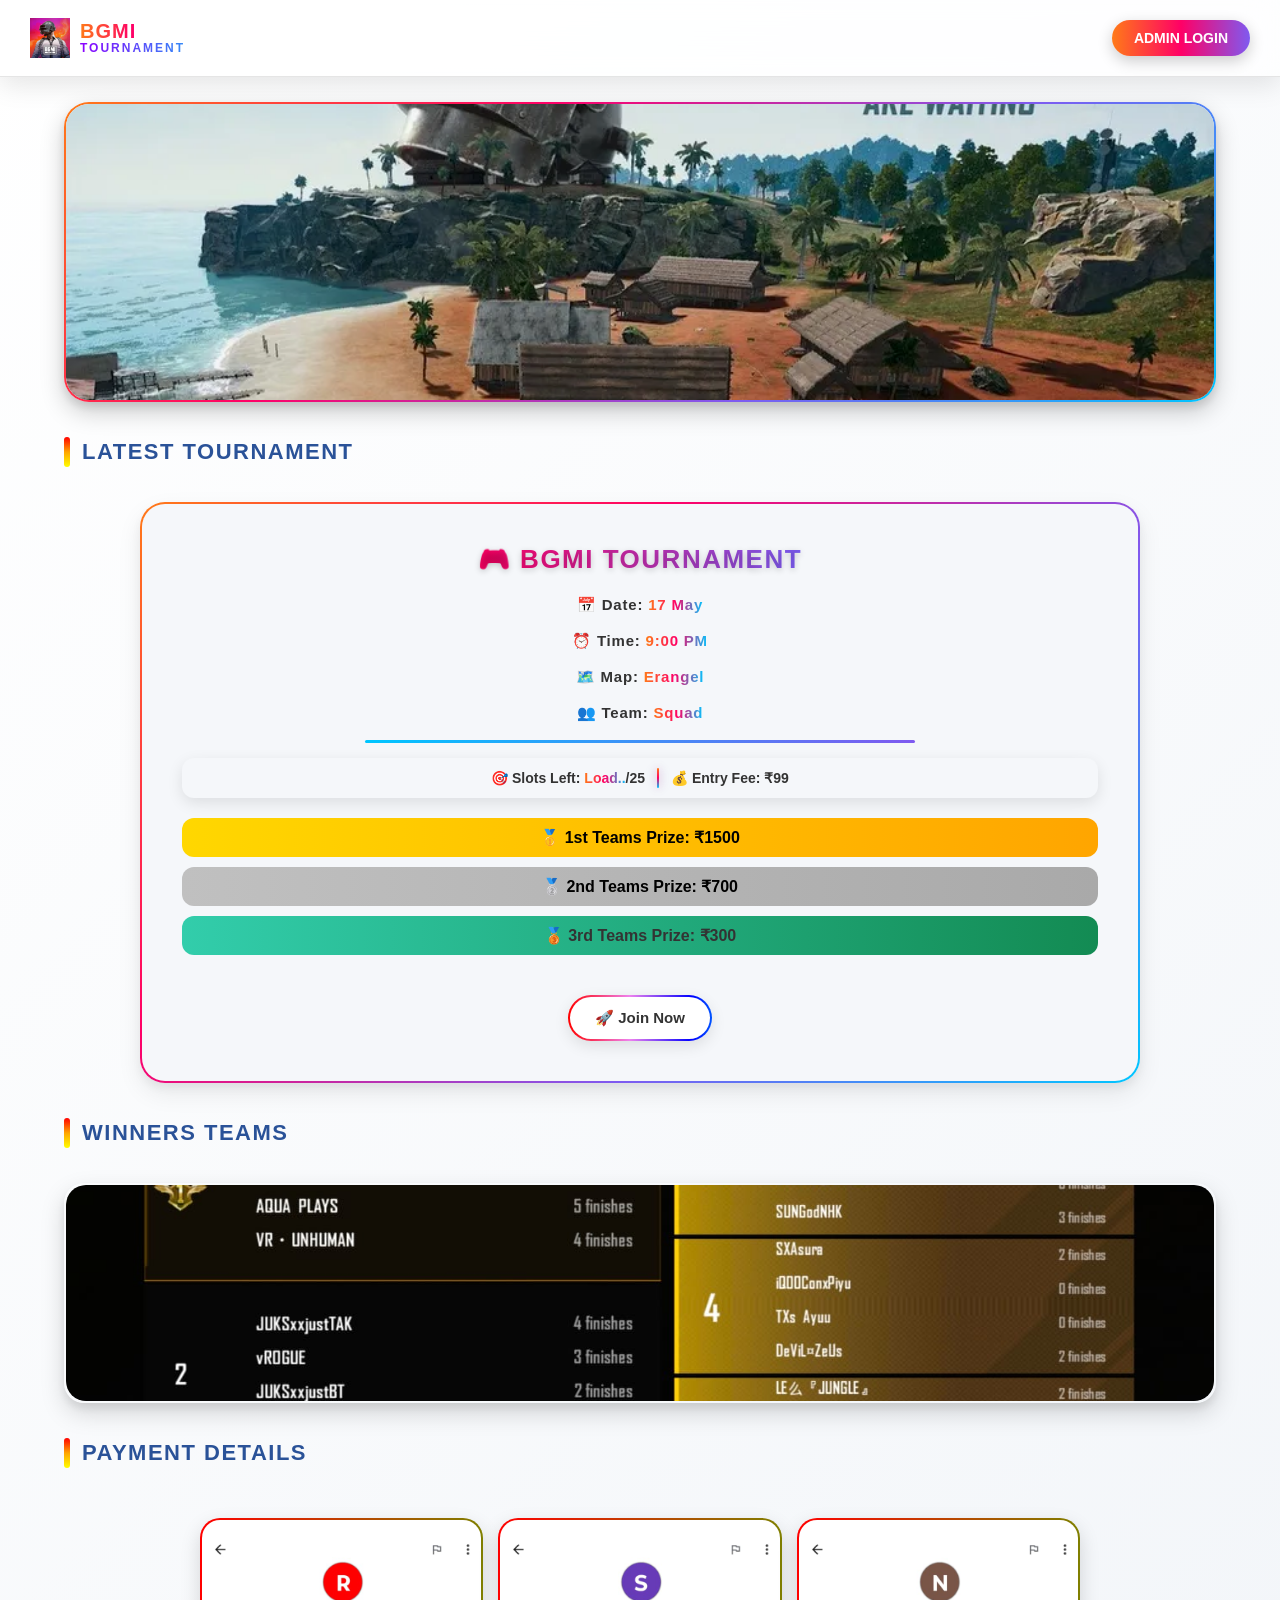
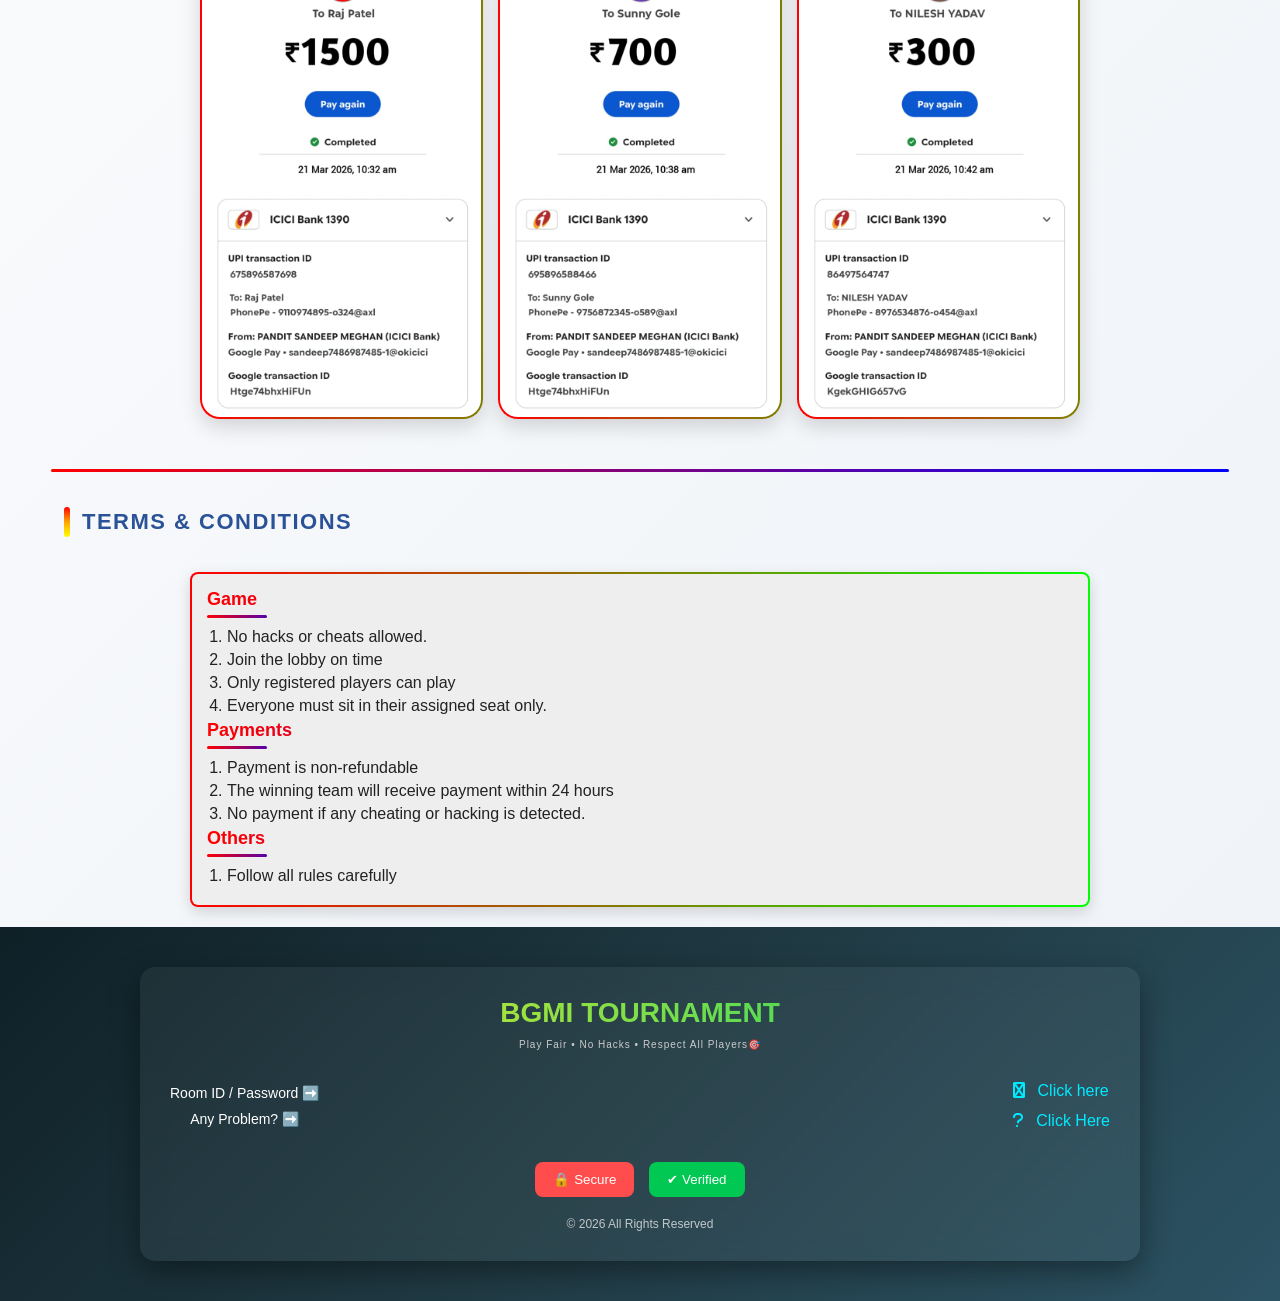
<file: index.html>
<!DOCTYPE html>
<html lang="en">
<head>
<meta charset="UTF-8">
<meta name="viewport" content="width=device-width, initial-scale=1.0">
<title>bgmibattle.online</title>
<link rel="stylesheet" href="style.css">
</head>

<body>
  <!-- session -->
<!-- form button -->
<script>
function joinTournament() {
    sessionStorage.setItem("form_access", "yes");
    window.location.href = "form.html";
}
</script>
<script>
function allowLoginAccess() {
    sessionStorage.setItem("login_access", "yes");
    sessionStorage.setItem("query_access", "yes");
}
</script>

<!-- query button -->
<script>
function submitForm() {
    sessionStorage.setItem("query_access", "yes");
    window.location.href = "query.html";
}
</script>


<div class="header">

<!-- logo -->

<div class="logo">
    <img src="images/bgmi.png" alt="logo">
    
    <div class="logo-text">
        <span class="main">BGMI</span>
        <span class="sub">TOURNAMENT</span>
    </div>
</div>

<!-- login/register -->

<div class="login">ADMIN LOGIN</div> </div>

<!-- SLIDER -->
<div class="slider">
<div class="slide active"><img src="images/bgmi-10.jpg"></div>
<div class="slide"><img src="images/bgmi-11.jpg"></div>
<div class="slide"><img src="images/bgmi-12.jpg"></div>
</div>

<div class="section-title">
<div class="bar"></div>
<h3>Latest Tournament</h3>
</div>

<!-- tournament card section -->

<div class="tournament">

<h2>🎮 BGMI TOURNAMENT</h2>

<p>📅 Date: <span>17 May</span></p>
<p>⏰ Time: <span>9:00 PM</span></p>
<p>🗺️ Map: <span>Erangel</span></p>
<p>👥 Team: <span>Squad</span></p>

<div class="divider-1"></div> <!-- 🔥 Line -->

<div class="slot-entry">
    <span class="slots">🎯 Slots Left: <b id="slots">Load..</b>/25</span>

    <div class="line-1"></div>

    <span class="entry">💰 Entry Fee: ₹99</span>
</div>

<div class="prizes">
<div class="prize first">🥇 1st Teams Prize: ₹1500</div>
<div class="prize second">🥈 2nd Teams Prize: ₹700</div>
<div class="prize third">🥉 3rd Teams Prize: ₹300</div>
</div>

<a href="form.html" target="_blank">
  <button onclick="joinTournament()" class="btn">🚀 Join Now</button>
</a>

</div>

<!-- WINNERS INFO -->

<div class="section-title">
<div class="bar"></div>
<h3>WINNERS Teams</h3>
</div>

<!-- IMAGE BOXS -->

<div class="custom-box" >
    <img src="images/pla.jpeg" alt="image">
</div>

<!-- payment proof line -->

<div class="section-title">
<div class="bar"></div>
<h3>payment details</h3>
</div>

<!-- PAYMENT PROOF  -->
 
<div class="image-container">

  <div class="image-box">
    <img src="images/payment-1.jpg" alt="">
  </div>

  <div class="image-box">
    <img src="images/payment-2.jpg" alt="">
  </div>

  <div class="image-box">
    <img src="images/payment-3.jpg" alt="">
  </div>

</div>

<!-- line  -->

<div class="rgb-line"></div>

<div class="section-title">
<div class="bar"></div>
<h3>terms & conditions</h3>
</div>


<!-- rules nad regulations -->


<div class="rules-container">

  <div class="rule-box">
    <h3>Game</h3>
    <ol>
      <li>No hacks or cheats allowed.</li>
      <li>Join the lobby on time</li>
      <li>Only registered players can play</li>
      <li>Everyone must sit in their assigned seat only.</li>
    </ol>
  </div>

  <div class="rule-box">
    <h3>Payments</h3>
    <ol>
      <li>Payment is non-refundable</li>
      <li>The winning team will receive payment within 24 hours</li>
      <li>No payment if any cheating or hacking is detected.</li>
    </ol>
  </div>

  <div class="rule-box">
    <h3>Others</h3>
    <ol>
      <li>Follow all rules carefully</li>
    </ol>
  </div>

</div>

<!-------------- footer --------------->

<footer class="tournament-footer">
  <div class="footer-content">
    
    <h2>BGMI TOURNAMENT</h2>
    <p class="tagline">Play Fair • No Hacks • Respect All Players🎯</p>

    <div class="footer-links">
      
      <div class="left">
        <p>Room ID / Password <span class="arrow">➡️</span></p>
        <p>Any Problem? <span class="arrow">➡️</span></p>
      </div>

      <div class="right">
        <a href="customerlogin.html" onclick="allowLoginAccess()">
          <i class="fab fa-home"></i> Click here
        </a>
        <a href="query.html" onclick="allowLoginAccess()">
          <i class="fab fa-question"></i> Click Here</a>
      </div>

    </div>

    <div class="footer-btns">
      <button class="secure">🔒 Secure</button>
      <button class="verified">✔ Verified</button>
    </div>

    <p class="copyright">© 2026 All Rights Reserved</p>

  </div>
</footer>

<!-- Font Awesome Icons -->
<link rel="stylesheet" href="https://cdnjs.cloudflare.com/ajax/libs/font-awesome/6.5.0/css/all.min.css">


<!------------------- scripts section -------------------->
<script>
let slides=document.querySelectorAll('.slide');
let i=0;

setInterval(()=>{
slides.forEach(s=>s.classList.remove('active'));
slides[i].classList.add('active');
i=(i+1)%slides.length;
},7000);
</script>

<!-- SLOTS scripts -->
<script>
const API_URL = "https://script.google.com/macros/s/AKfycbxC2UG8cr75DVF67ZVCZ-zBxltN48iiiNeHYQAeqbmDYeJ5qAB5X2DaZ_WguWVTsApdqw/exec";

function loadSlots(){
    fetch(API_URL)
    .then(res => res.json())
    .then(data => {
        let slotElement = document.getElementById("slots");
        let joinBtn = document.querySelector(".btn");
        let joinLink = document.querySelector("a[href='form.html']");

        if(data.slotsLeft <= 0){
            slotElement.innerText = "Full";

            // 🔴 Disable Button
            joinBtn.innerText = "❌ Slots Full";
            joinBtn.disabled = true;
            joinBtn.style.opacity = "0.6";
            joinBtn.style.cursor = "not-allowed";

            // 🔴 Disable Link Click
            joinLink.removeAttribute("href");
            joinBtn.onclick = function(){
                alert("❌ Slots are full!");
            };

        } else {
            slotElement.innerText = data.slotsLeft;

            // ✅ Enable Button (if slots available)
            joinBtn.innerText = "🚀 Join Now";
            joinBtn.disabled = false;
            joinBtn.style.opacity = "1";
            joinBtn.style.cursor = "pointer";

            joinLink.setAttribute("href","form.html");
        }
    });
}

loadSlots();
setInterval(loadSlots, 10000);
</script>

<!-- not copy my code scripts -->



</body>
</html>
</file>
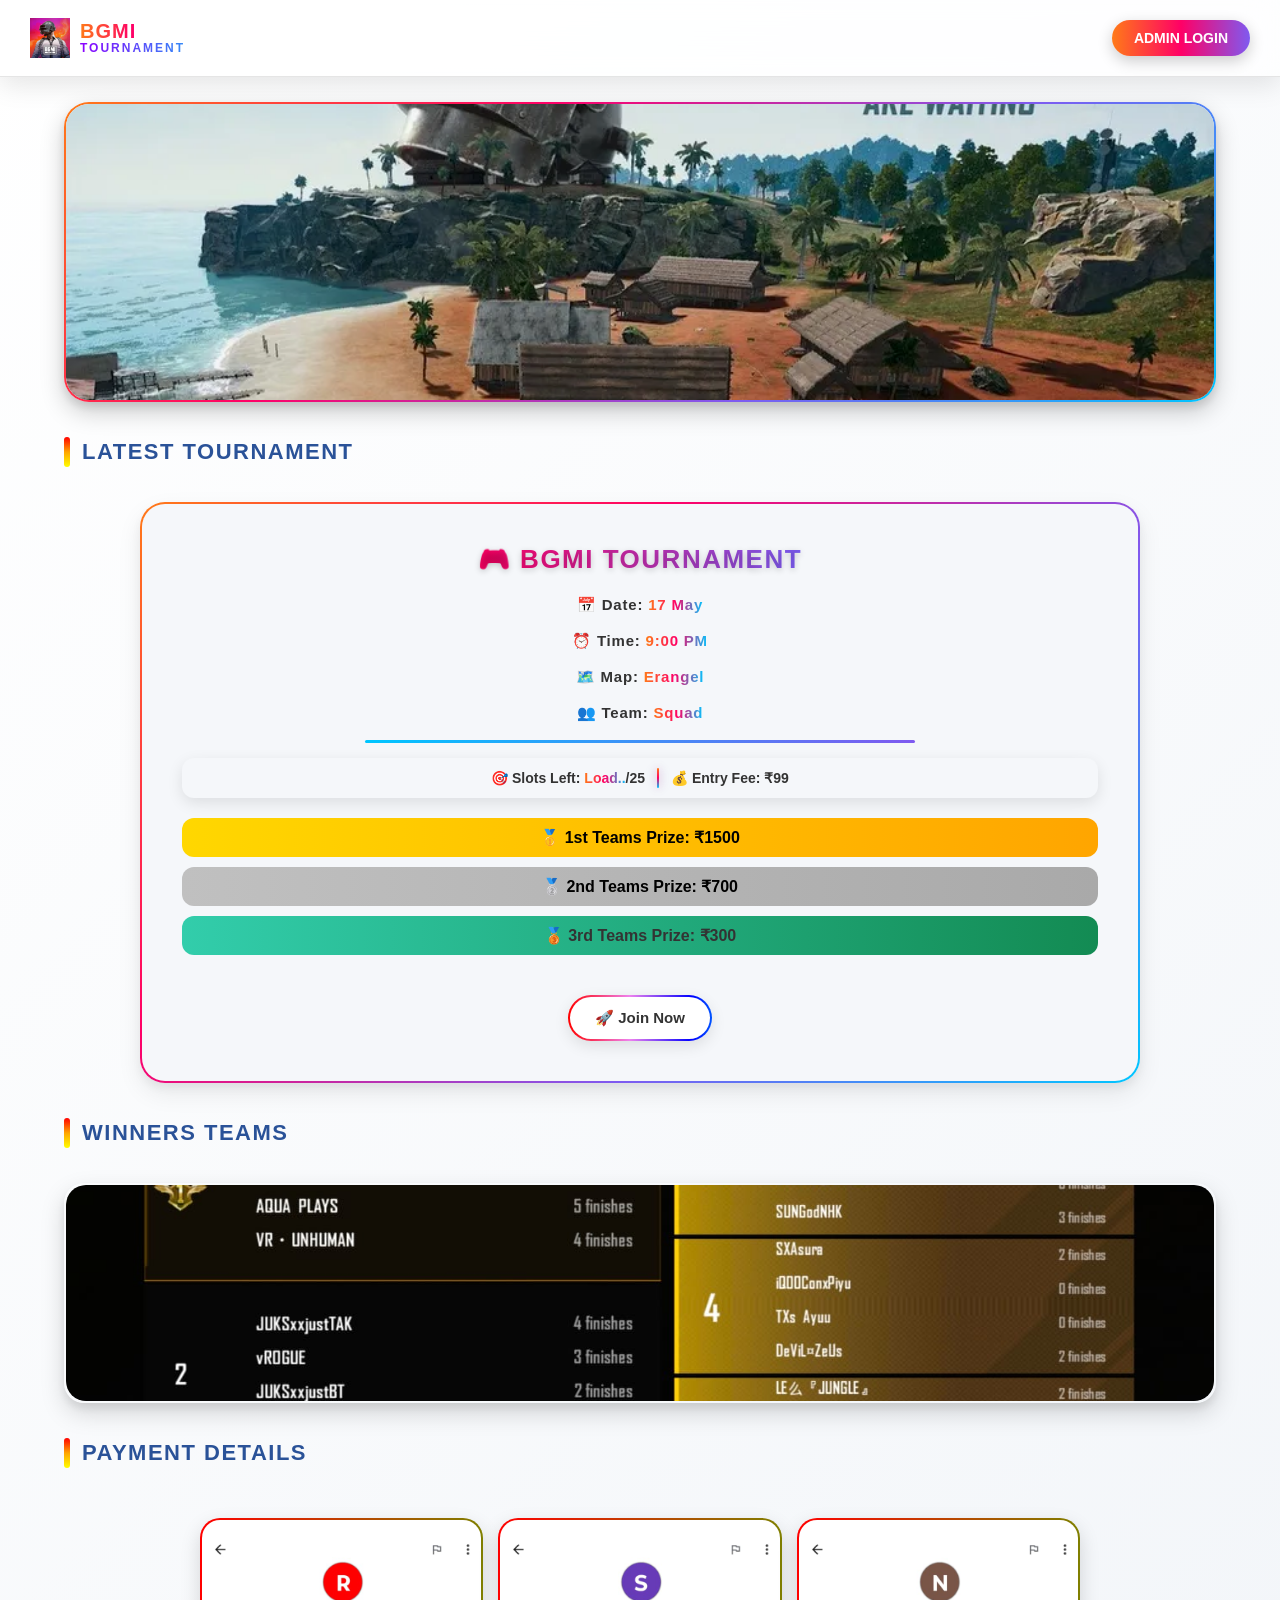
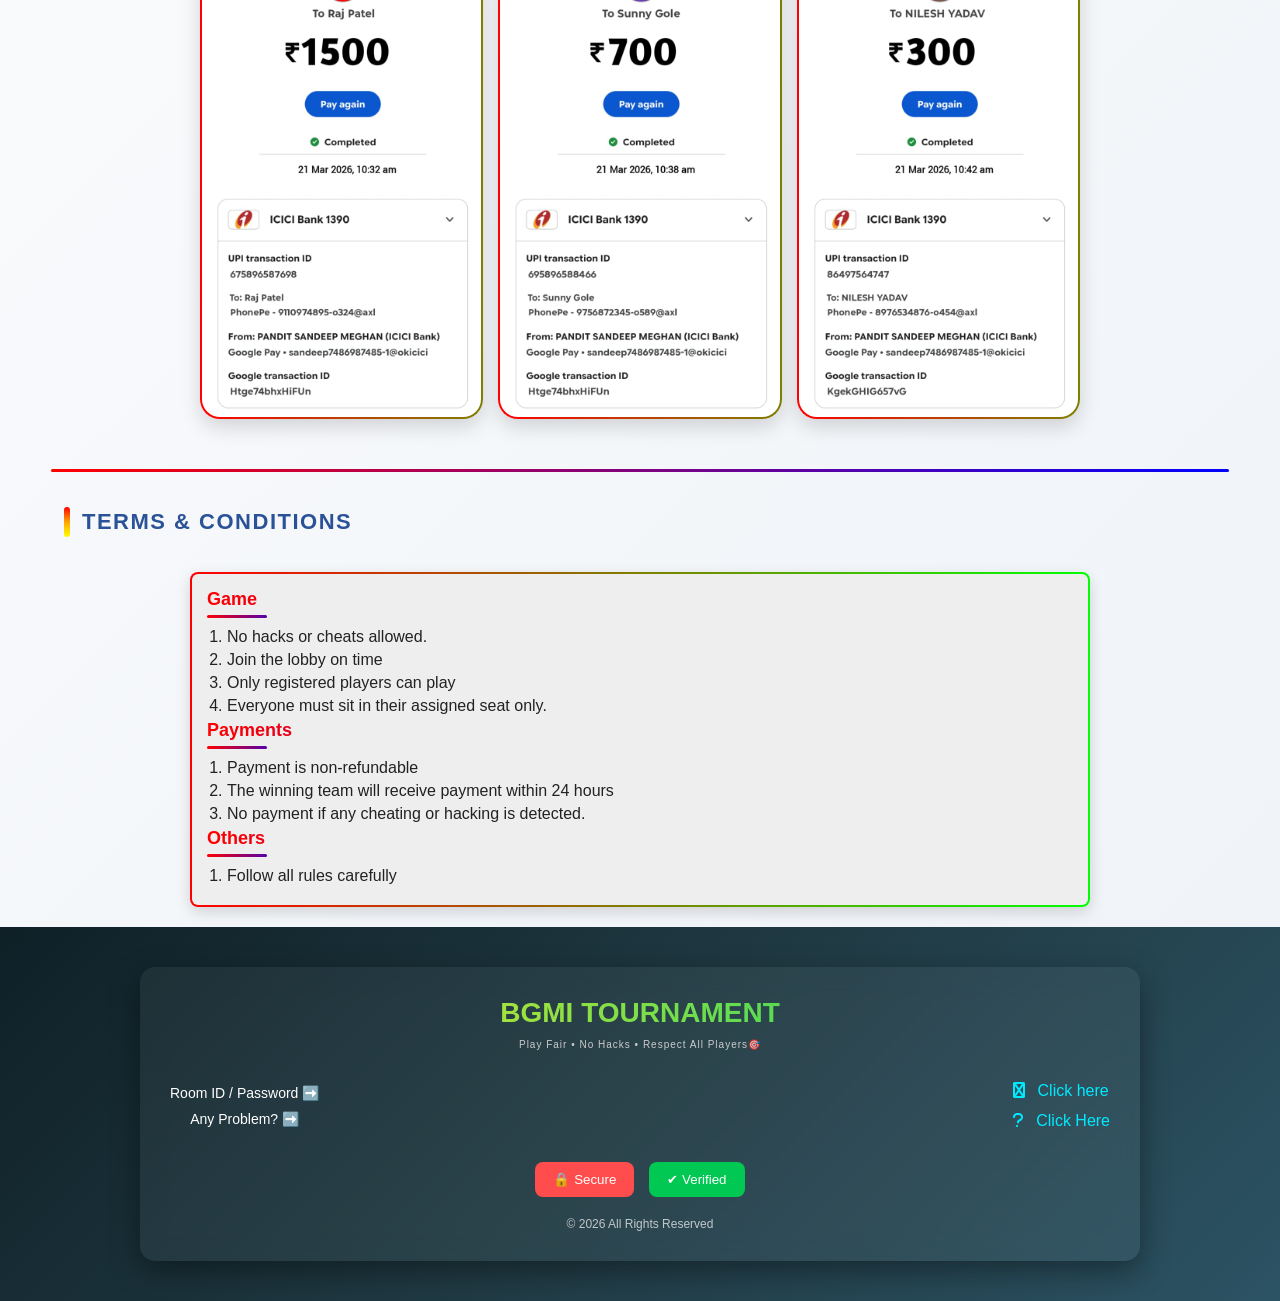
<file: customerlogin.html>
<!DOCTYPE html>
<html>
<head>
<meta name="viewport" content="width=device-width, initial-scale=1.0">

<title>Customer Login</title>

<style>
body {
  margin: 0;
  font-family: 'Segoe UI', sans-serif;
  background: linear-gradient(135deg, #0f2027, #203a43, #2c5364);
  display: flex;
  justify-content: center;
  align-items: center;
  height: 100vh;
  padding: 10px; /* mobile spacing */
  box-sizing: border-box;
}

/* Card */
.card {
  width: 100%;
  max-width: 350px; /* desktop limit */
  padding: 25px 20px;
  border-radius: 20px;
  background: rgba(255,255,255,0.08);
  backdrop-filter: blur(15px);
  box-shadow: 0 10px 40px rgba(0,0,0,0.5);
  text-align: center;
  color: white;
}

/* Heading */
.card h2 {
  margin-bottom: 20px;
  font-size: 22px;
}

/* Inputs FIXED */
input {
  width: 100%;
  padding: 12px;
  margin: 10px 0;
  border: none;
  border-radius: 10px;
  outline: none;
  font-size: 14px;
  box-sizing: border-box; /* IMPORTANT FIX */
}

/* Button */
button {
  width: 100%;
  padding: 12px;
  margin-top: 15px;
  border: none;
  border-radius: 10px;
  background: linear-gradient(45deg, #ff7e5f, #feb47b);
  color: #f7f4f4;
  font-size: 16px;
  cursor: pointer;
  transition: 0.3s;
}

/* Hover */
button:hover {
  transform: scale(1.05);
}

/* Error */
.error {
  color: #ff4d4d;
  margin-top: 10px;
  font-size: 14px;
}

/* 📱 Mobile Optimization */
@media (max-width: 480px) {
  .card {
    padding: 20px 15px;
    border-radius: 15px;
  }

  .card h2 {
    font-size: 20px;
  }

  input {
    font-size: 13px;
    padding: 10px;
  }

  button {
    font-size: 14px;
    padding: 10px;
  }
}

</style>
</head>

<body>

  <!-- session -->
  <script>
    if (sessionStorage.getItem("login_access") !== "yes") {
    window.location.href = "index.html";
    
    sessionStorage.removeItem("login_access");
  }
  </script>

  <script>
function login() {
    // Access allow
    sessionStorage.setItem("login_access", "yes");
    window.location.href = "roomid.html";
}

</script>


<div class="card">
  <h2>🔐 Customer Login</h2>

  <input type="text" id="name" placeholder="Enter Name">
  <input type="text" id="mobile" placeholder="Enter Mobile Number">

  <button id="loginBtn" onclick="login()">Login</button>


  <div id="error" class="error"></div>
</div>
<!-- fecthing room id & passsword script -->
 <script>
function login() {
  const btn = document.getElementById("loginBtn");

  // ✅ START: Processing show
  btn.innerHTML = "⏳ Processing...";
  btn.disabled = true;

  var name = document.getElementById("name").value.trim();
  var mobile = document.getElementById("mobile").value.trim();

  document.getElementById("error").innerText = "";

  // Mobile validation
  if (!/^[0-9]{10}$/.test(mobile)) {
    document.getElementById("error").innerText = "❌ Invalid Mobile Number!";
    
    btn.innerText = "Login";      // 🔁 reset
    btn.disabled = false;
    return;
  }

  // Name validation
  if (name.length < 2) {
    document.getElementById("error").innerText = "❌ Enter valid Name!";
    
    btn.innerText = "Login";      // 🔁 reset
    btn.disabled = false;
    return;
  }

  fetch("https://script.google.com/macros/s/AKfycbxC2UG8cr75DVF67ZVCZ-zBxltN48iiiNeHYQAeqbmDYeJ5qAB5X2DaZ_WguWVTsApdqw/exec", {
    method: "POST",
    body: JSON.stringify({
      action: "login",
      name: name,
      mobile: mobile
    })
  })
  .then(res => res.json())
  .then(data => {
    if (data.status === "success") {

      // 🔁 Redirect (yahan reset ki zarurat nahi)
      window.location.href = "roomid.html?" +
        "name=" + encodeURIComponent(data.name) +
        "&team=" + encodeURIComponent(data.team) +
        "&p1=" + encodeURIComponent(data.p1) +
        "&p2=" + encodeURIComponent(data.p2) +
        "&p3=" + encodeURIComponent(data.p3) +
        "&p4=" + encodeURIComponent(data.p4) +
        "&txn=" + encodeURIComponent(data.txn);

    } else {
      document.getElementById("error").innerText = "❌ Name or Mobile not match!";
      
      btn.innerText = "Login";   // 🔁 reset
      btn.disabled = false;
    }
  })
  .catch(err => {
    document.getElementById("error").innerText = "⚠️ First Join Tournament & Login!";
    
    btn.innerText = "Login";     // 🔁 reset
    btn.disabled = false;
  });
}
</script>

</body>
</html>
</file>
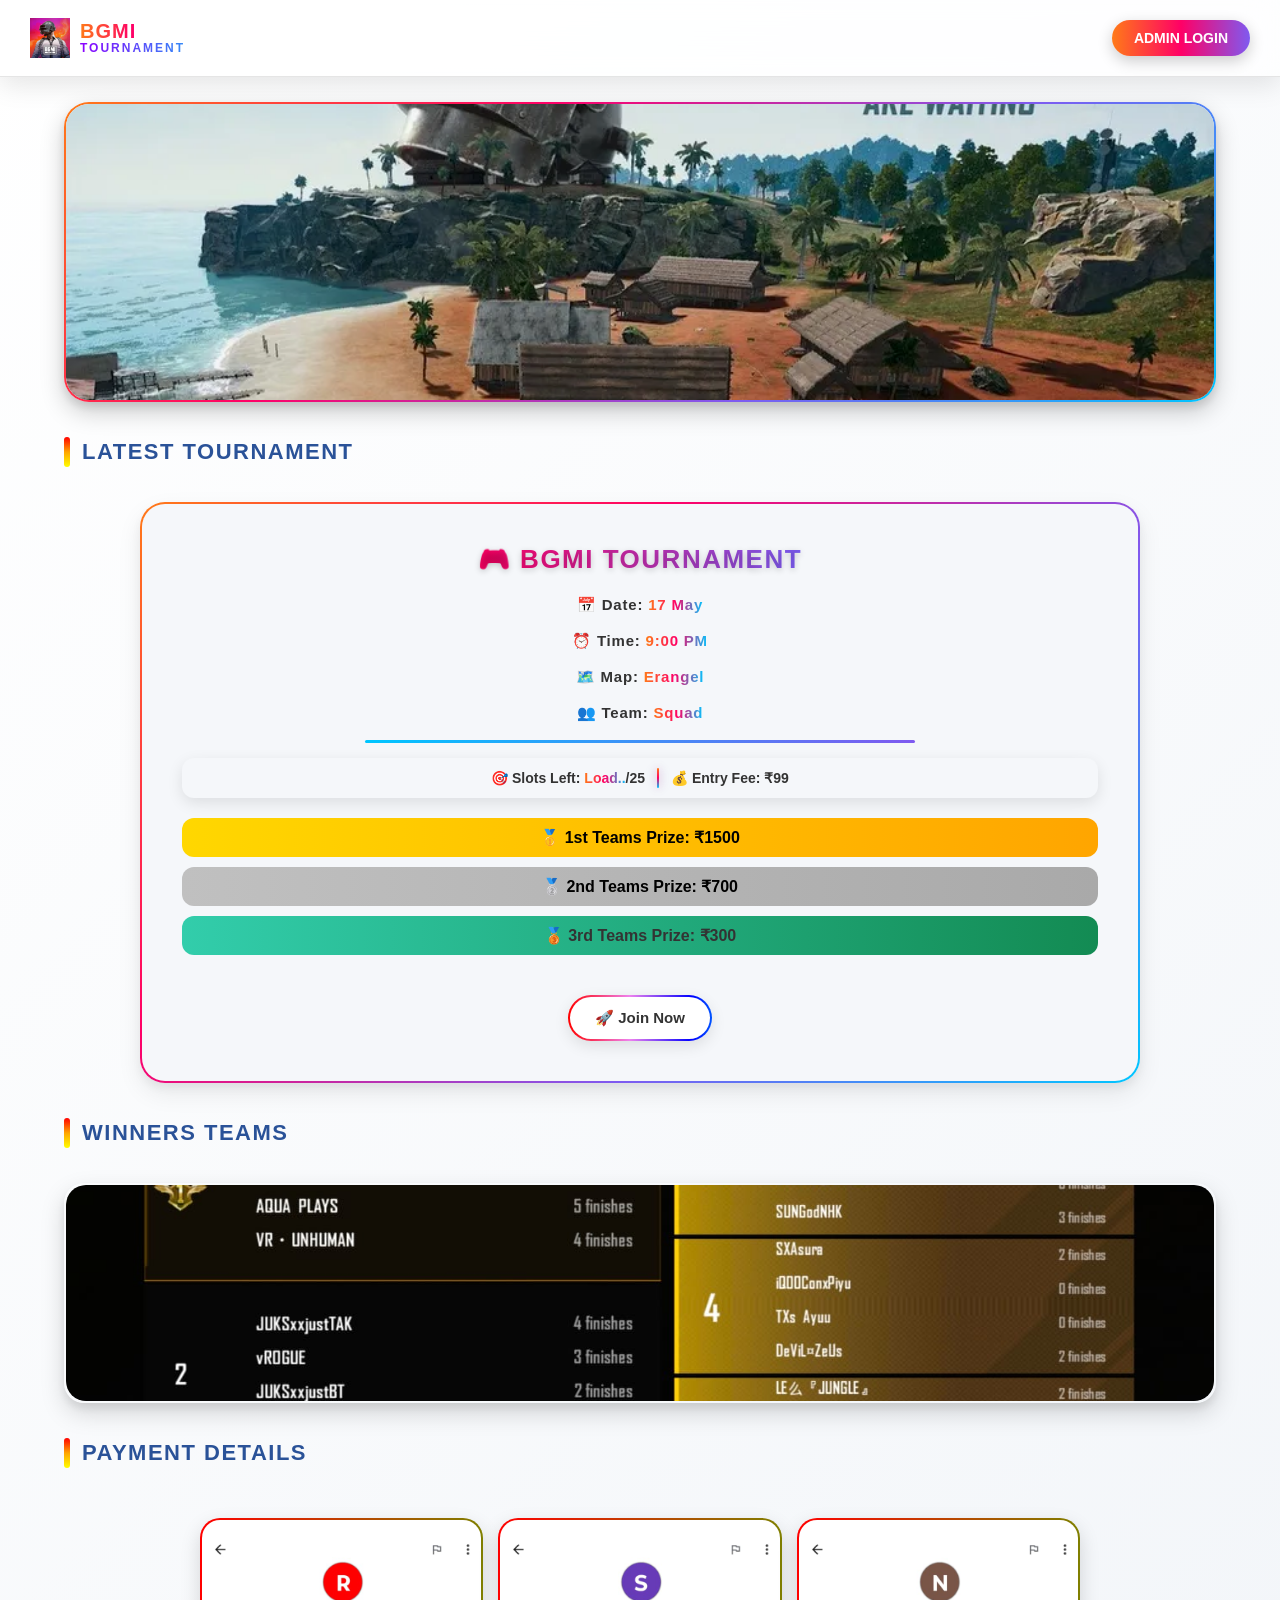
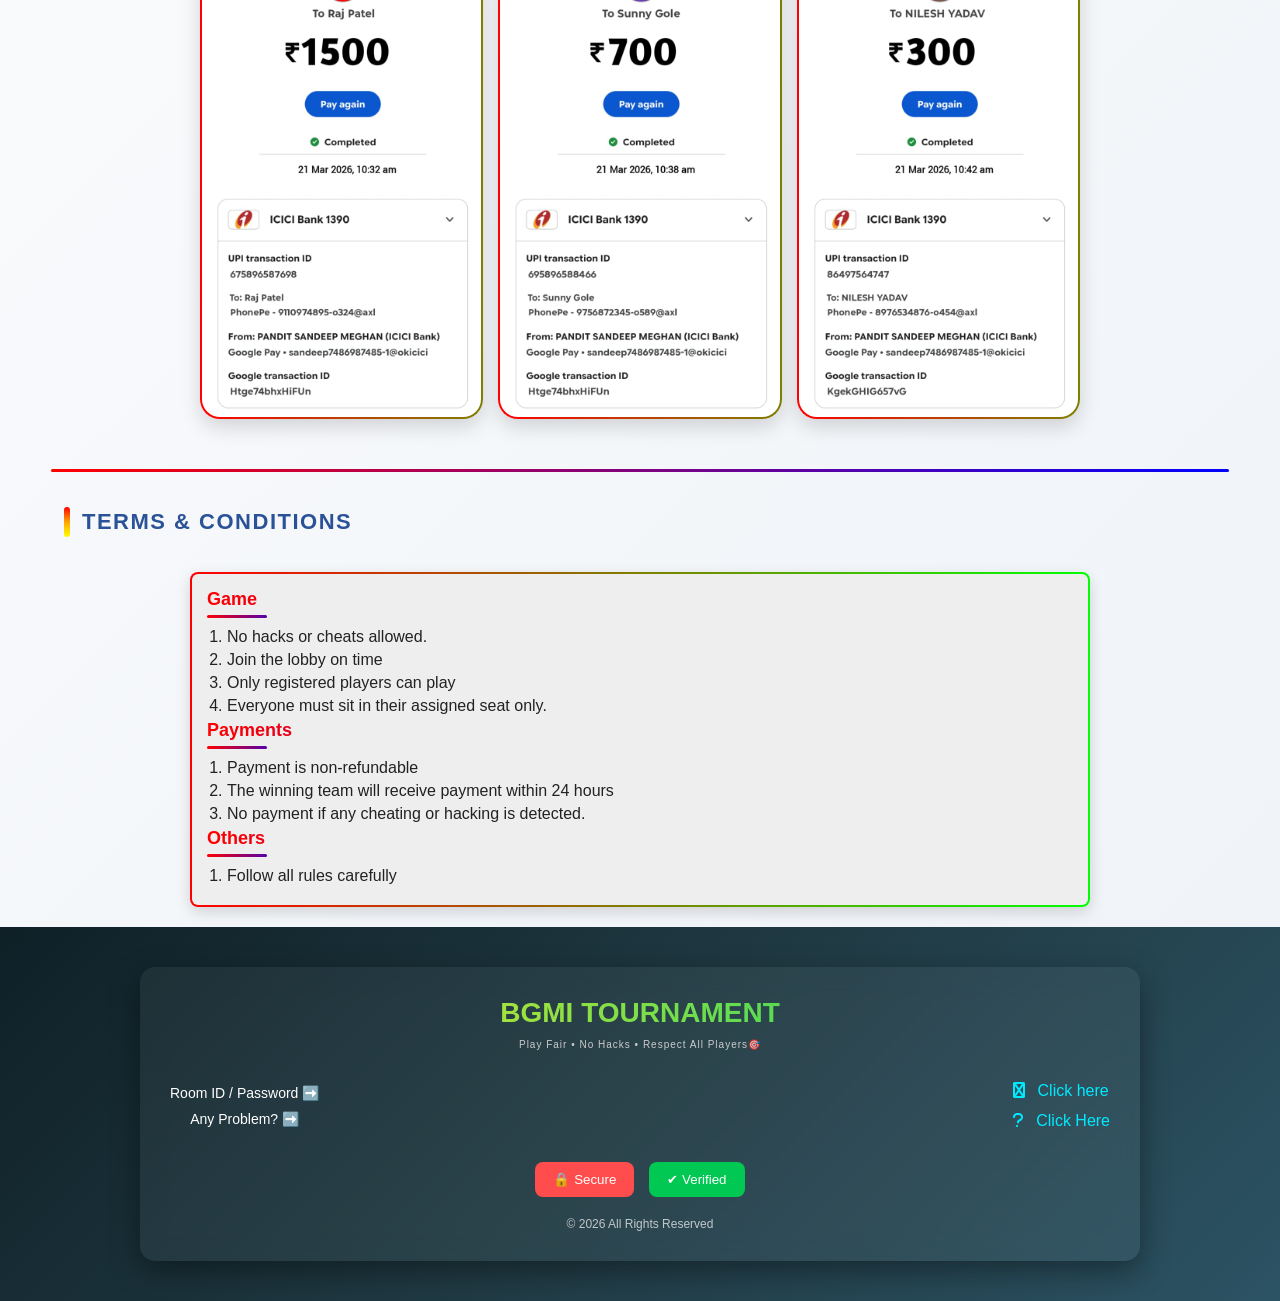
<file: form.html>
<!DOCTYPE html>
<html lang="en">
<head>
<meta charset="UTF-8">
<meta name="viewport" content="width=device-width, initial-scale=1.0">
<title>Registration Form</title>
<link rel="stylesheet" href="style.css">
</head>

<body>

<!-- session -->
 
<script>
if (sessionStorage.getItem("form_access") !== "yes") {
    window.location.href = "index.html";
}
sessionStorage.removeItem("form_access");
</script>


<div class="header">

<!-------------- logo --------------->

<div class="logo">
    <img src="images/bgmi.png" alt="logo">
    
    <div class="logo-text">
        <span class="main">BGMI</span>
        <span class="sub">TOURNAMENT</span>
    </div>
</div>

<!-- login/register -->

<div class="login">ADMIN LOGIN.</div> </div>

<!--------------- tournament form --------------->
<form id="tournamentForm">
<div class="form-card">

    <div class="title">TOURNAMENT JOINING FORM</div>
    <div class="line"></div>

    <label class="label">Name :</label>
    <input type="text" class="input" id="name" required>

    <label class="label">Mobile No:</label>
    <input type="text" class="input" id="mobile" required>

    <div class="note">
        <b>Note :</b> <span style="color: red;">You will receive the payment on the same mobile number you provided.</span>
    </div>

    <div class="divider"></div>

    <label class="label">Team Name:</label>
    <input type="text" class="input" id="team">

    <div class="center">or</div>

    <label class="label">Player name 1:</label>
    <input type="text" class="input" id="p1">

    <label class="label">Player name 2:</label>
    <input type="text" class="input" id="p2">

    <label class="label">Player name 3:</label>
    <input type="text" class="input" id="p3">

    <label class="label">Player name 4:</label>
    <input type="text" class="input" id="p4">

    <div class="note">
        <b>Note :</b> <span style="color: red;">If you have a team name, provide it; otherwise, provide the player names same as bgmi (Copy & Paste).</span>
    </div>

    <div class="divider"></div>

    <div class="qr-section">

        <div class="qr-box">
          <img src="images/pay-2.jpeg" id="qrImage" alt="QR-Code">
        </div>

        <div class="qr-actions">
          <button type="button" class="view-btn" onclick="viewQR()">👁 View QR</button>
          <button type="button" class="download-btn" onclick="downloadQR()">⬇ Download QR</button>
        </div>

        <div style="flex:1;">
            <label class="label">UPI Transaction ID:</label>
            <input type="text" class="input" id="transaction" required>

            <div class="note">
                <b>Note:</b> <span style=" color: red;"> Provide a valid transaction ID only then will the payment be considered successful.</span>
            </div>
        </div>

    </div>

    <div class="checkbox-box">
    <label>
        <input type="checkbox" class="custom-check" id="agree" required>
        The prize will be distributed based on the number of teams that participate.
    </label>
    </div>

    <button type="submit" class="join-btn">🚀 Join Tournament</button>

</div>
</form>

<!----------- SCRIPT ----------->

<script>
const scriptURL = "https://script.google.com/macros/s/AKfycbxC2UG8cr75DVF67ZVCZ-zBxltN48iiiNeHYQAeqbmDYeJ5qAB5X2DaZ_WguWVTsApdqw/exec";

const form = document.getElementById("tournamentForm");
const btn = document.querySelector(".join-btn");

form.addEventListener("submit", function(e){
    e.preventDefault();

    // 🔹 Get values
    let name = document.getElementById("name").value.trim();
    let mobile = document.getElementById("mobile").value.trim();
    let team = document.getElementById("team").value.trim();
    let p1 = document.getElementById("p1").value.trim();
    let p2 = document.getElementById("p2").value.trim();
    let p3 = document.getElementById("p3").value.trim();
    let p4 = document.getElementById("p4").value.trim();
    let transaction = document.getElementById("transaction").value.trim();

    // 🔴 VALIDATIONS

    // Name
    if(name.length < 3){
        alert("❌ Enter valid name");
        return;
    }

    // Mobile (10 digit only)
    if(!/^[6-9]\d{9}$/.test(mobile)){
        alert("❌ Enter valid 10-digit mobile number");
        return;
    }

    // Transaction ID (min length 8)
    if(transaction.length < 8){
        alert("❌ Enter valid transaction ID");
        return;
    }

    // Team OR Players required
    if(team === "" && (p1 === "" || p2 === "")){
        alert("❌ Enter Team Name OR Players Names");
        return;
    }

    // Duplicate check (local storage basic)
    let oldEntry = localStorage.getItem("tournament_mobile");
    if(oldEntry === mobile){
        alert("⚠️ You already registered with this number!");
        return;
    }

    // 🔄 Button Loading
    btn.innerText = "⏳ Processing...";
    btn.disabled = true;

    let data = { name, mobile, team, p1, p2, p3, p4, transaction };

    fetch(scriptURL, {
        method: "POST",
        body: JSON.stringify(data)
    })
    .then(res => {
        // Save for duplicate prevention
        localStorage.setItem("tournament_mobile", mobile);

        btn.innerText = "✅ Joined";
        alert("🎉 Successfully Joined Tournament!");

        setTimeout(() => {
            window.location.reload();
        }, 1000);
    })
    .catch(err => {
        btn.innerText = "🚀 Join Tournament";
        btn.disabled = false;
        alert("❌ Error! Try again.");
    });
});
</script>

<!-- qr button scripts -->

    <script>
    function downloadQR(){
    const link = document.createElement('a');
    link.href = document.getElementById('qrImage').src;
    link.download = "QR-Code.png";
    link.click();
    }

    function viewQR(){
    window.open(document.getElementById('qrImage').src, '_blank');
    }
    </script>

</div>

<!---------- FOOTER ----------->
<footer class="tournament-footer">
  <div class="footer-content">
    
    <h2>BGMI TOURNAMENT</h2>
    <p class="tagline">Play Fair • No Hacks • Respect All Players 🎯</p>

    <div class="footer-links">
      
      <div class="left">
        <p>Room ID / Password <span class="arrow">➡️</span></p>
        <p>Any Problem? <span class="arrow">➡️</span></p>
      </div>

      <div class="right">
        <a href="#"><i class="fab fa-telegram-plane"></i> Telegram</a>
        <a href="#"><i class="fab fa-whatsapp"></i> WhatsApp</a>
      </div>

    </div>

    <div class="footer-btns">
      <button class="secure">🔒 Secure</button>
      <button class="verified">✔ Verified</button>
    </div>

    <p class="copyright">© 2026 All Rights Reserved</p>

  </div>
</footer>

<!-- Font Awesome Icons -->
<link rel="stylesheet" href="https://cdnjs.cloudflare.com/ajax/libs/font-awesome/6.5.0/css/all.min.css">

</body>
</html>
</file>
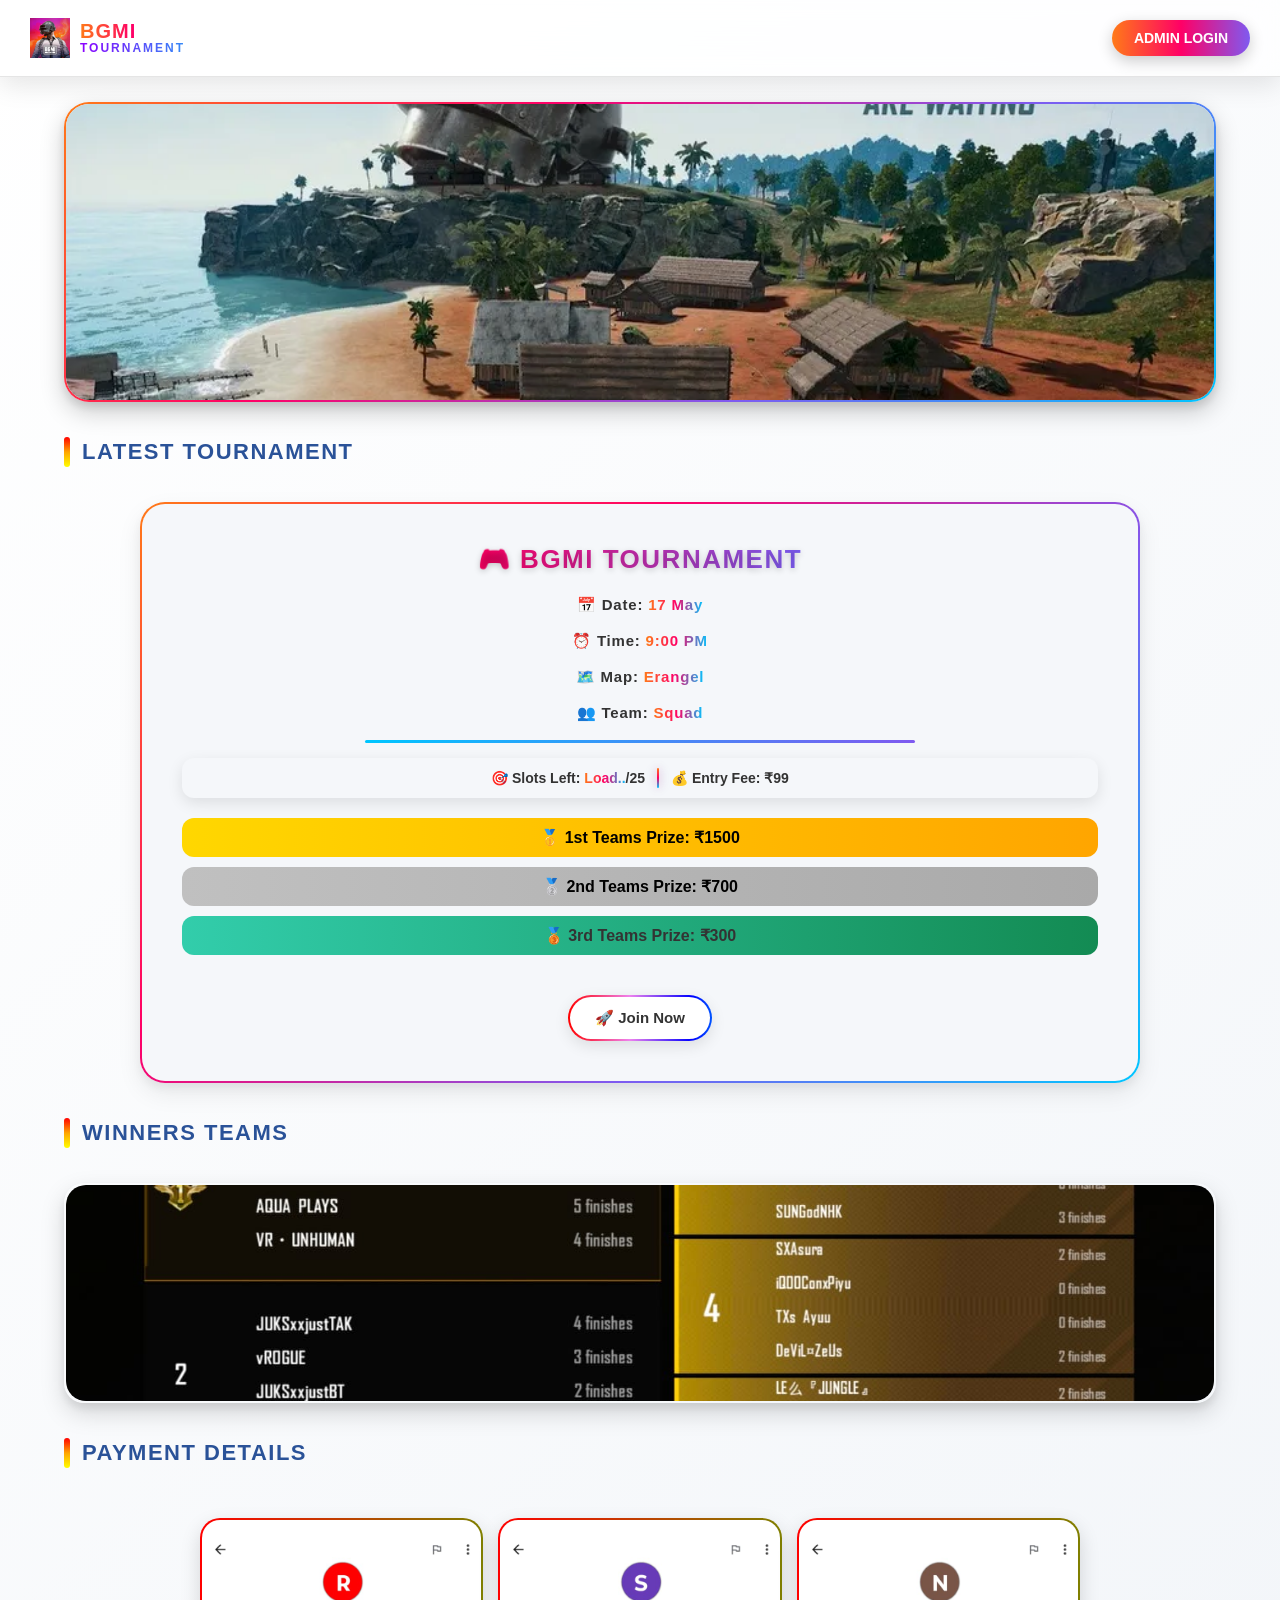
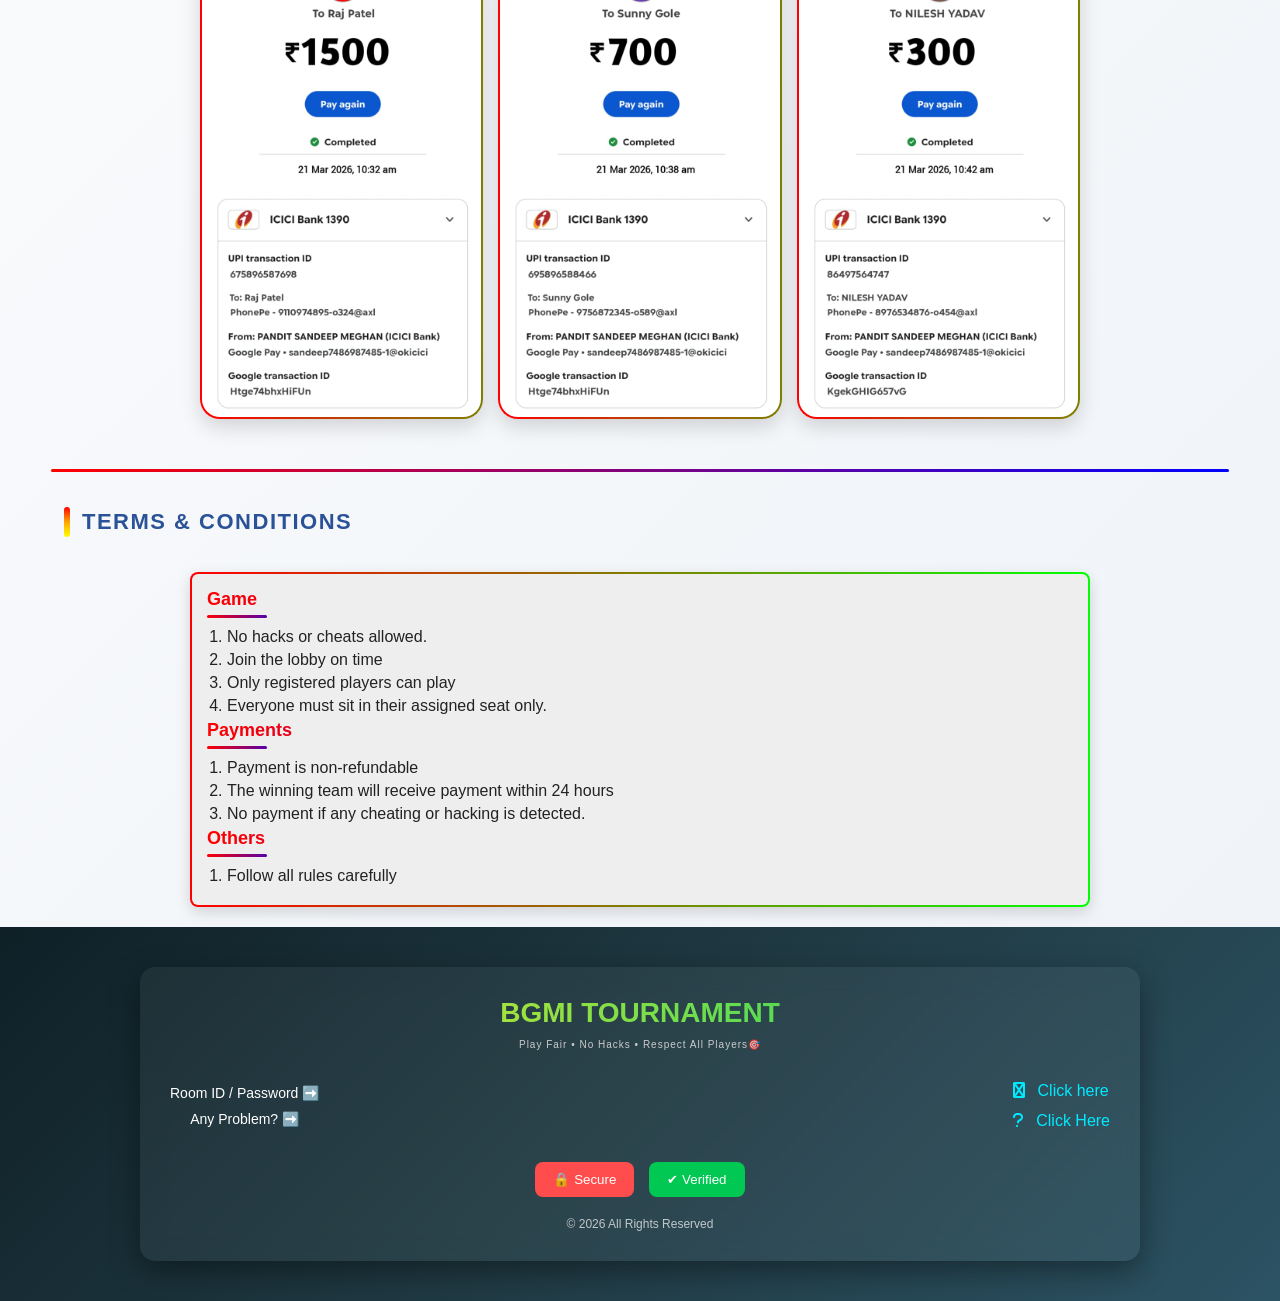
<file: query.html>
<!DOCTYPE html>
<html lang="en">
<head>
<meta name="viewport" content="width=device-width, initial-scale=1.0">
<meta charset="UTF-8">
<title>Quary Form</title>

<style>
body {
    font-family: 'Inter', 'Segoe UI', sans-serif;
    background: linear-gradient(135deg, #690235, #043aa5);
    display: flex;
    justify-content: center;
    align-items: center;
    min-height: 100vh;
    margin: 0;
    padding: 15px;
    color: #e4e6eb;
}

/* Container */
.form-container {
    background: rgba(4, 9, 34, 0.85);
    padding: 28px 22px;
    border-radius: 18px;
    width: 100%;
    max-width: 400px;
    box-shadow: 0 20px 50px rgba(0,0,0,0.4);
    backdrop-filter: blur(12px);
    border: 1px solid rgba(255,255,255,0.05);
}

/* Heading */
.form-container h2 {
    text-align: center;
    margin-bottom: 22px;
    font-size: 22px;
    color: #f1f1f1;
    letter-spacing: 0.5px;
}

/* Inputs */
input, textarea {
    width: 100%;
    padding: 14px;
    margin: 10px 0;
    border-radius: 12px;
    border: 1px solid #4b4f5c;
    font-size: 15px;
    box-sizing: border-box;
    background:#343746;;
    color: #fff;
    transition: all 0.25s ease;
}

/* Placeholder */
input::placeholder,
textarea::placeholder {
    color: #9aa0a6;
}

/* Focus */
input:focus, textarea:focus {
    border-color: #7c83ff;
    box-shadow: 0 0 10px rgba(124,131,255,0.3);
    outline: none;
    background: #343746;
}

/* Button */
button {
    width: 100%;
    padding: 14px;
    margin-top: 12px;
    background: linear-gradient(135deg, #7c83ff, #5a61d6);
    border: none;
    color: white;
    font-size: 16px;
    border-radius: 12px;
    cursor: pointer;
    transition: all 0.25s ease;
    font-weight: 500;
}

/* Button Hover */
button:hover {
    transform: translateY(-2px);
    box-shadow: 0 10px 25px rgba(0,0,0,0.35);
}

/* Button Active */
button:active {
    transform: scale(0.98);
}

/* Messages */
.error {
    color: #ff6b6b;
    font-size: 12px;
}

.success {
    color: #4ade80;
    text-align: center;
    margin-top: 12px;
    font-size: 14px;
}

/* 🔥 Mobile Optimization */
@media (max-width: 480px) {
    .form-container {
        padding: 20px 15px;
        border-radius: 12px;
    }

    .form-container h2 {
        font-size: 20px;
    }

    input, textarea {
        padding: 12px;
        font-size: 14px;
    }

    button {
        padding: 12px;
        font-size: 15px;
    }
}
</style>
</head>

<body>

    <!-- session -->
<script>
    if (sessionStorage.getItem("query_access") !== "yes") {
        window.location.href = "index.html";
    }
    sessionStorage.removeItem("query_access");
</script>

<div class="form-container">
    <h2>Query Box</h2>

    <input type="text" id="name" placeholder="Enter Name">
    <div class="error" id="nameError"></div>

    <input type="text" id="mobile" placeholder="Enter Mobile Number">
    <div class="error" id="mobileError"></div>

    <textarea id="query" rows="4" placeholder="Enter your query"></textarea>

    <button onclick="submitForm()">Submit</button>

    <div class="success" id="successMsg"></div>
</div>

<script>
const scriptURL = "https://script.google.com/macros/s/AKfycbzk7GlViHn4B-hmC1HmWreajAgQX3e827DogaNkS4qPHDTUZ-Uvzv2dCVfCJDGcQKz1rg/exec";

function validate() {
    let name = document.getElementById("name").value.trim();
    let mobile = document.getElementById("mobile").value.trim();

    let valid = true;

    document.getElementById("nameError").innerText = "";
    document.getElementById("mobileError").innerText = "";

    // Name validation
    if (name.length < 3) {
        document.getElementById("nameError").innerText = "Name must be at least 3 characters";
        valid = false;
    }

    // Mobile validation
    if (!/^[6-9]\d{9}$/.test(mobile)) {
        document.getElementById("mobileError").innerText = "Enter valid 10-digit mobile number";
        valid = false;
    }

    return valid;
}

function submitForm() {
    if (!validate()) return;

    let data = {
        name: document.getElementById("name").value,
        mobile: document.getElementById("mobile").value,
        query: document.getElementById("query").value
    };

    fetch(scriptURL, {
        method: "POST",
        body: JSON.stringify(data)
    })
    .then(res => res.text())
    .then(response => {
        document.getElementById("successMsg").innerText = "Query Send Successfully!";
        
        document.getElementById("name").value = "";
        document.getElementById("mobile").value = "";
        document.getElementById("query").value = "";
    })
    .catch(error => alert("Error!"));
}
</script>

</body>
</html>
</file>
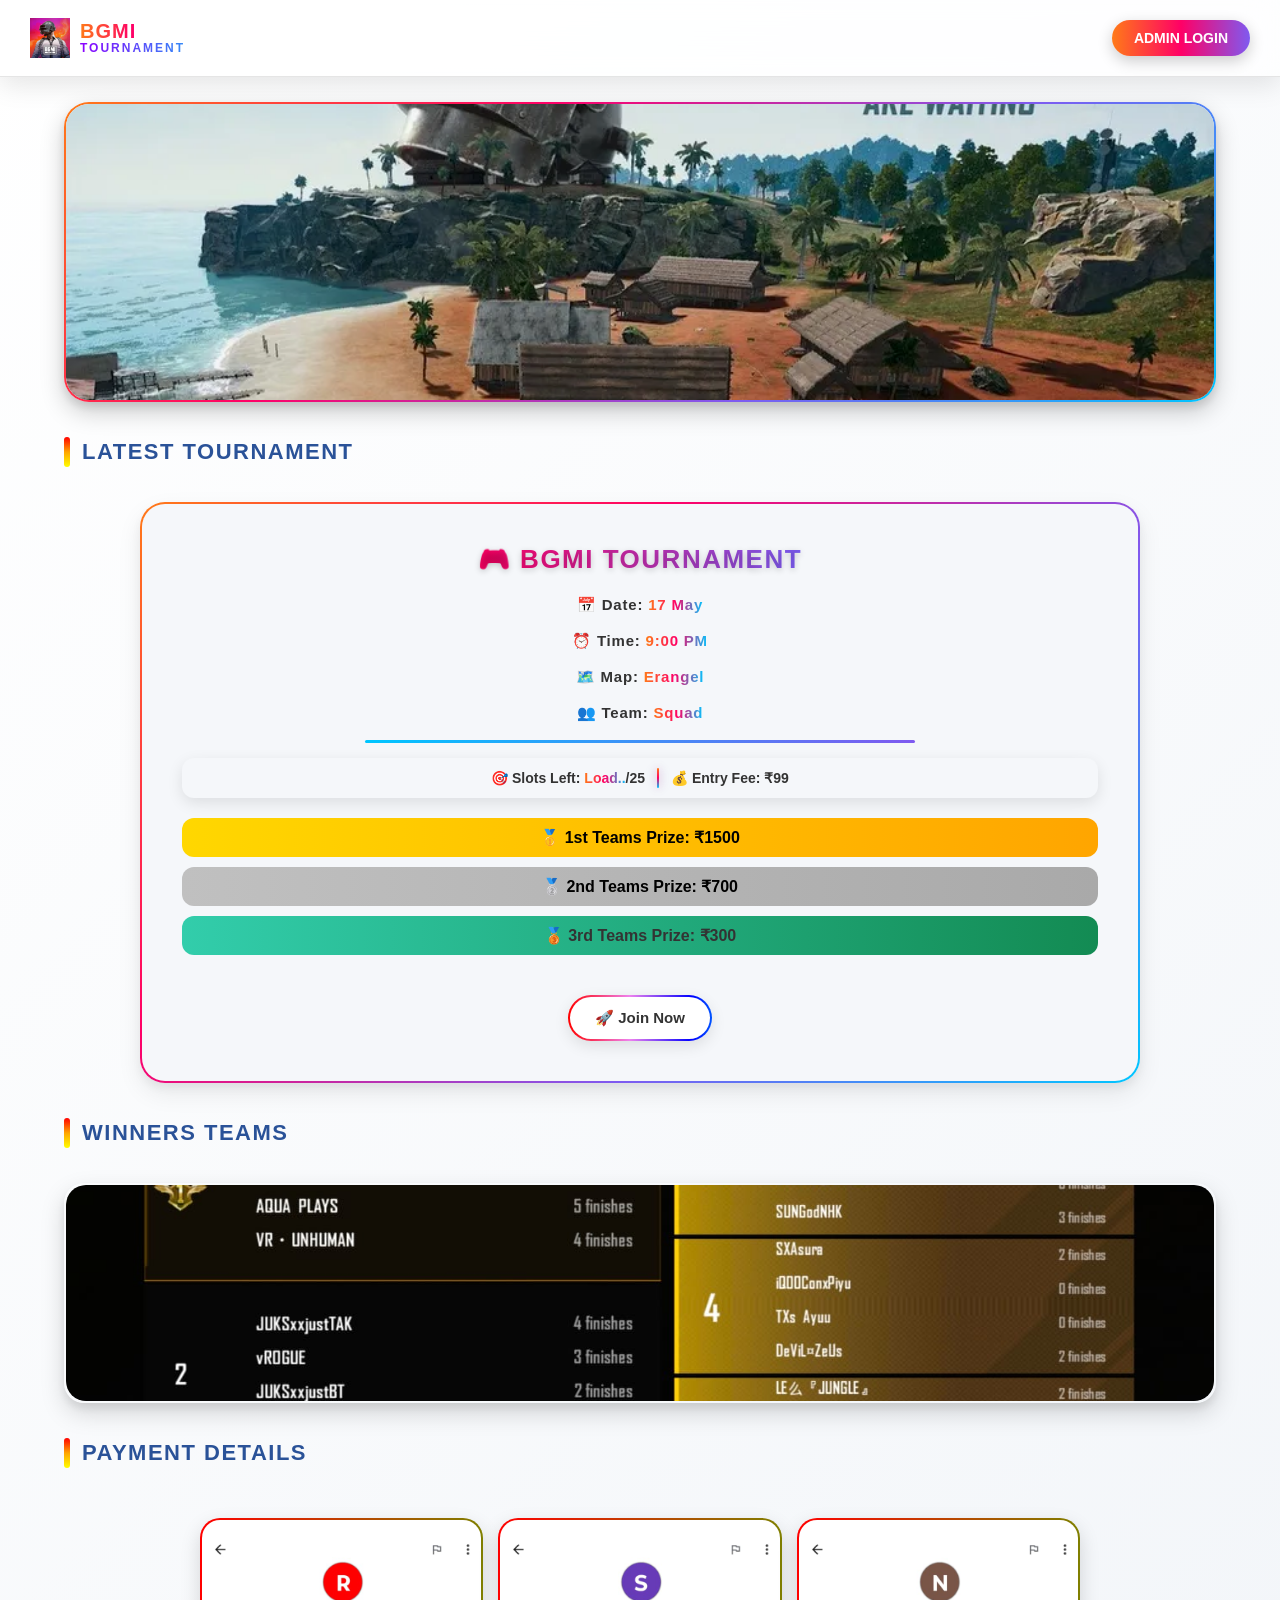
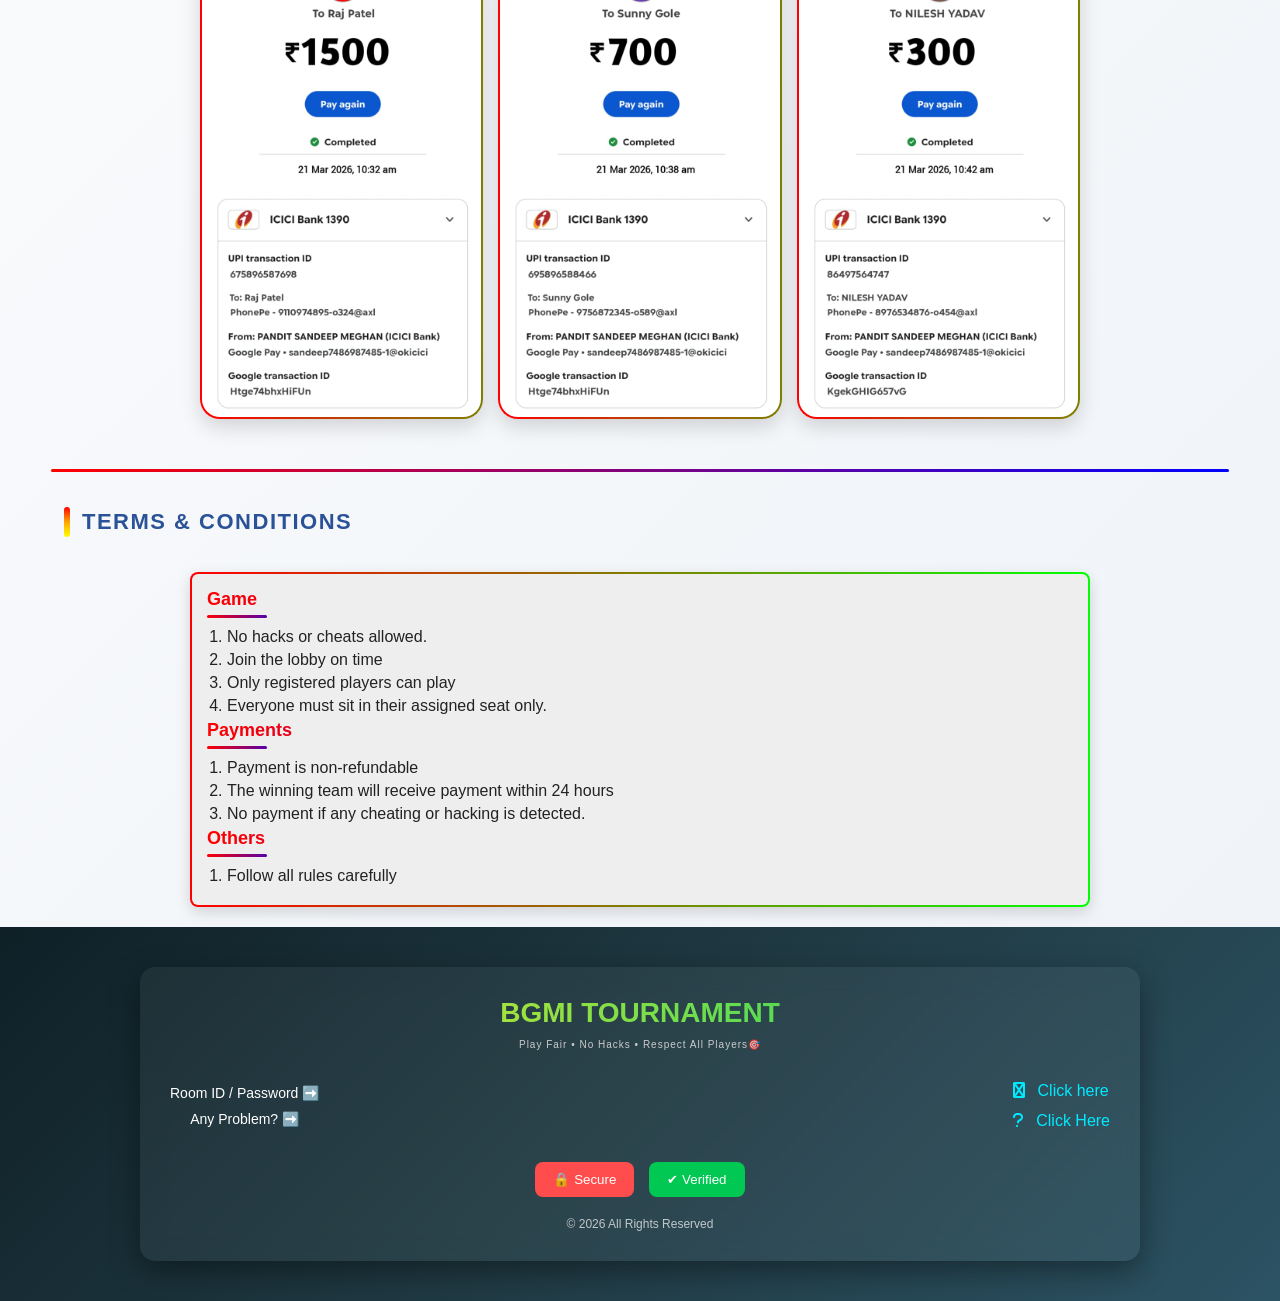
<file: roomid.html>
<!DOCTYPE html>
<html>
<head>
<meta name="viewport" content="width=device-width, initial-scale=1.0">

<style>
body {
  margin: 0;
  font-family: 'Segoe UI', sans-serif;
  background: linear-gradient(135deg, #141E30, #243B55);
  display: flex;
  flex-direction: column;
  justify-content: center;
  align-items: center;
  
  /* FIX */
  min-height: 100vh;
  padding: 15px;
}

/* -------- Main Card -------- */
.card {
  background: rgba(255,255,255,0.1);
  padding: 25px;
  border-radius: 20px;
  backdrop-filter: blur(15px);
  box-shadow: 0 8px 32px rgba(0,0,0,0.4);
  
  width: 100%;
  max-width: 350px;   /* responsive width */
  
  text-align: center;
  color: white;
}

/* -------- Info Section -------- */
.info {
  margin-top: 20px;
  text-align: left;
}

.info p {
  background: rgba(255,255,255,0.1);
  padding: 10px;
  border-radius: 10px;
  margin: 8px 0;
  font-size: 14px;
}

/* -------- Modern Card -------- */
.modern-card {
  display: block;
  margin-top: 15px;
  
  width: 100%;
  max-width: 500px;   /* control width */
  
  padding: 18px;
  border-radius: 22px;

  background: rgba(255,255,255,0.08);
  backdrop-filter: blur(20px);

  box-shadow: 0 10px 35px rgba(0,0,0,0.4);
  transition: 0.4s;
}

.modern-card:hover {
  transform: translateY(-8px) scale(1.02);
  box-shadow: 0 20px 50px rgba(0,0,0,0.6);
}

/* -------- Tablet -------- */
@media (max-width: 768px) {
  .card {
    padding: 20px;
  }

  .modern-card {
    padding: 16px;
  }
}

/* -------- Mobile -------- */
@media (max-width: 480px) {
  .card {
    padding: 18px;
    border-radius: 15px;
  }

  .info p {
    font-size: 13px;
    padding: 8px;
  }

  .modern-card {
    padding: 14px;
    border-radius: 18px;
  }
}

/*------------ Image Box ---------*/
/* Container */
.container {
  width: 88%;
  max-width: 420px;
  margin: auto;
  padding: 15px;
  border-radius: 20px;
  background: rgba(255,255,255,0.05);
  backdrop-filter: blur(20px);
  box-shadow: 0 10px 40px rgba(0,0,0,0.5);
  text-align: center;
}

/* Image Box */
.image-box {
  width: 100%;
  border-radius: 11px;
  overflow: hidden;
  background: rgba(255,255,255,0.08);
}

/* Image */
.image-box img {
  width: 100%;
  height: auto;   /* ⭐ main fix */
  display: block;
}

/* Button */
.download-btn {
  margin-top: 20px;
  padding: 12px;
  width: 70%;
  border: none;
  border-radius: 08px;
  text-decoration: none;
  background: linear-gradient(135deg, #00c6ff, #0072ff);
  color: white;
  cursor: pointer;
}

/*-------- title section ---------*/

.modern-title {
    width: 92%;
    margin: 20px auto;
    display: flex;
    align-items: center;
    gap: 10px;
}

/* Left Color Bar */
.title-bar {
    width: 5px;
    height: 28px;
    border-radius: 5px;
    background: linear-gradient(180deg, #00c6ff, #0072ff);
    box-shadow: 0 0 8px rgba(0,198,255,0.6);
}

/* Heading Text */
.modern-title h3 {
    font-size: 20px;
    font-weight: 700;
    margin: 0;
    letter-spacing: 0.5px;

    background: linear-gradient(45deg, #00c6ff, #ff9800);
    -webkit-background-clip: text;
    -webkit-text-fill-color: transparent;

    font-family: 'Poppins', sans-serif;
}
</style>
</head>

<body>

  <!-- session -->
  <script>
    if (sessionStorage.getItem("login_access") !== "yes") {
    window.location.href = "index.html";
  }
  sessionStorage.removeItem("login_access");
  </script>

<div class="card">
  <h2>👋 Welcome</h2>
  <h3><?= name ?></h3>

  <div class="info">
    <p><b>🏠 Room ID:</b> <?= room ?> <span style="font-weight: bold; color: aqua;">45847458</span></p>
    <p><b>🔑 Password:</b> <?= password ?><span style="font-weight: bold; color: rgb(8, 255, 160);">@123</span></p>
  </div>
</div>

<div class="modern-title">
    <div class="title-bar"></div>
    <h3>Players Seating Position</h3>
</div>

<div class="container">

  <div class="image-box">
    <img id="myImage" src="images/Positions-1.png" alt="Image">
  </div>

  <a href="images/Positions-1.png" download class="download-btn">
    Download
  </a>

</div>

</body>
</html>
</file>
<file: style.css>
*{
margin:0;
padding:0;
box-sizing:border-box;
font-family:'Segoe UI',sans-serif;
}

body{
background:linear-gradient(135deg,#ffffff,#eef2f7);
color:#222;
}

/* HEADER */
.header{
display:flex;
justify-content:space-between;
align-items:center;
padding:18px 30px;
flex-wrap:wrap;

background:rgba(255,255,255,0.7);
backdrop-filter:blur(15px);

border-bottom:1px solid rgba(0,0,0,0.1);

box-shadow:0 8px 25px rgba(0,0,0,0.1);
}

/*----------- logo style ---------*/

.logo{
display:flex;
align-items:center;
gap:10px;
}

.logo img{
width:40px;
height:40px;
object-fit:contain;
}

.logo-text{
display:flex;
flex-direction:column;
line-height:1.1;
}

.logo-text .main{
font-size:20px;
font-weight:800;
letter-spacing:1px;

/* 🎨 Gradient Text */
background:linear-gradient(90deg,#ff7a18,#ff0066,#7f5af0);
-webkit-background-clip:text;
-webkit-text-fill-color:transparent;
}

.logo-text .sub{
font-size:12px;
letter-spacing:2px;
font-weight:600;

/* Soft gradient */
background:linear-gradient(90deg,#8c00ff,#348bf7);
-webkit-background-clip:text;
-webkit-text-fill-color:transparent;
}

/*-------- login style ---------*/

.login{
padding:10px 22px;
border-radius:25px;
font-size:14px;
font-weight:600;
cursor:pointer;
border:none;

background:linear-gradient(90deg,#ff7a18,#ff0066,#7f5af0);
color:#fff;

transition:0.3s;
box-shadow:0 5px 15px rgba(0,0,0,0.2);
}

.login:hover{
transform:scale(1.08);
box-shadow:0 10px 25px rgba(0,0,0,0.3);
}

.login:active{
transform:scale(0.95);
box-shadow:0 3px 10px rgba(0,0,0,0.2);
}

.login:focus{
outline:none;
box-shadow:0 0 15px rgba(255,0,102,0.7);
}

/*---------- SLIDER ----------*/

/* SLIDER */
.slider{
width:90%;
margin:25px auto;
height:220px;
border-radius:25px;
overflow:hidden;
position:relative;

/* 🔥 Permanent Premium Shadow */
box-shadow:
0 10px 25px rgba(0,0,0,0.20),
0 5px 10px rgba(0,0,0,0.10);

/* 🎨 Colorful Border */
border:2px solid transparent;
background:
linear-gradient(#fff,#fff) padding-box,
linear-gradient(135deg,#ff7a18,#ff0066,#7f5af0,#00c6ff) border-box;
}

.slide{
position:absolute;
width:100%;
height:100%;
opacity:0;
transition:opacity 1s ease-in-out, transform 1s ease-in-out;

/* 🔥 Slight zoom effect */

transform:scale(1.05);
}

.slide img{
width:100%;
height:100%;
object-fit:cover;

/* 🔥 Image Styling */
filter:brightness(0.95) contrast(1.05);
}

/* Active slide */
.active{
opacity:1;
transform:scale(1);
}

/*---------------- latest tournament ---------------*/
/* SECTION TITLE */
.section-title{
width:90%;
margin:35px auto;
display:flex;
align-items:center;
gap:12px;
}

/* RGB BAR */
.bar{
width:6px;
height:30px;
border-radius:10px;

/* 🌈 RGB Gradient */
background:linear-gradient(180deg,red,orange,yellow,green,cyan,blue,violet);

background-size:300% 300%;

/* 🔄 Animation */
animation:rgbBar 4s linear infinite;

/* ✨ Glow */
box-shadow:
/* 0 0 8px rgba(255,0,0,0.5),
0 0 12px rgba(0,255,0,0.4),
0 0 16px rgba(0,0,255,0.3); */
}

/* RGB Animation */
@keyframes rgbBar{
0%{background-position:0% 0%;}
100%{background-position:0% 300%;}
}

/* TITLE TEXT */
.section-title h3{
font-size:22px;
font-weight:800;
letter-spacing:1.5px;
text-transform:uppercase;

/* 🌈 RGB Gradient Text */
background:#2a5298;
-webkit-background-clip:text;
-webkit-text-fill-color:transparent;

background-size:300% 300%;
/* animation:rgbText 5s linear infinite; */

/* ✨ Glow Shadow */
text-shadow:
/* 0 0 8px rgba(255,0,0,0.1),
0 0 12px rgba(0,255,0,0.1),
0 0 16px rgba(0,0,255,0.1); */
}

/* TEXT ANIMATION */
@keyframes rgbText{
0%{background-position:0% 50%;}
100%{background-position:300% 50%;}
}


/*--------- TOURNAMENT CARD ----------*/

/* CARD */
.tournament{
width:90%; /* ✅ same as slider */
max-width:1000px; /* 🔥 optional (slider ke equal feel ke liye) */
margin:35px auto;
padding:30px;

border-radius:25px;
text-align:center;

/* ⚪ Matte White Background */
background:#f5f7fa;
color:#333;

/* 🎨 Colorful Border */
border:2px solid transparent;
background:
linear-gradient(#f5f7fa,#f5f7fa) padding-box,
linear-gradient(135deg,#ff7a18,#ff0066,#7f5af0,#00c6ff) border-box;

/* 🔥 Premium Shadow */
box-shadow:
0 10px 25px rgba(0,0,0,0.08),
0 5px 10px rgba(0,0,0,0.05);

transition:0.4s;
}

/* HOVER */
.tournament:hover{
transform:translateY(-10px) scale(1.02);

/* ✨ Glow + Shadow */
box-shadow:
0 0 15px rgba(243, 2, 223, 0.3),
0 15px 40px rgba(0,0,0,0.15);
}


/*----------- BGMI TOURNAMENT TEXT--------- */

.tournament h2{
margin-bottom:18px;
font-size:26px;
font-weight:800;
letter-spacing:1.5px;
text-transform:uppercase;

/* 🎨 Eye-catching gradient */
background:linear-gradient(90deg,#ff7a18,#ff0066,#7f5af0,#00c6ff);
-webkit-background-clip:text;
-webkit-text-fill-color:transparent;

/* 🔥 Visibility enhance */
text-shadow:0 2px 6px rgba(0,0,0,0.20);
}

/* INFO TEXT */
.tournament p{
margin:12px 0;
font-size:15px;
font-weight:600;

/* 🎨 Dark readable base */
color:#333;

letter-spacing:0.8px;
line-height:1.6;
}

/* 🎯 Highlight important values */
.tournament p span{
font-weight:700;

/* Gradient color */
background:linear-gradient(90deg,#ff7a18,#ff0066,#00c6ff);
-webkit-background-clip:text;
-webkit-text-fill-color:transparent;
}

/*--------- divider line --------*/

.divider-1{
width:60%;
height:3px;
margin:15px auto;
border-radius:10px;

background:linear-gradient(270deg,#ff7a18,#ff0066,#7f5af0,#00c6ff);
background-size:300% 300%;

animation:moveLine 4s infinite;
}

@keyframes moveLine{
0%{background-position:0% 50%;}
50%{background-position:100% 50%;}
100%{background-position:0% 50%;}
}

/*--------- entry fee & slotes ---------*/

/* MAIN BOX */
.slot-entry{
display:flex;
align-items:center;
justify-content:center;
gap:12px;

margin:15px 0;
padding:10px 15px;

background:#f5f7fa;
border-radius:12px;

box-shadow:0 5px 15px rgba(0,0,0,0.10);
flex-wrap:wrap;
}

/* TEXT */
.slot-entry span{
font-size:14px;
font-weight:600;
color:#333;
}

/* HIGHLIGHT NUMBERS */
.slot-entry b{
background:linear-gradient(90deg,#ff7a18,#ff0066,#00c6ff);
-webkit-background-clip:text;
-webkit-text-fill-color:transparent;
}

/* 🎨 COLORFUL DIVIDER LINE */
.line-1{
width:2px;
height:20px;

background:linear-gradient(180deg,#ff7a18,#ff0066,#00c6ff);

border-radius:10px;

/* glow */
box-shadow:
0 0 8px rgba(255,0,102,0.4),
0 0 12px rgba(0,198,255,0.3);
}

/*---------- PRIZES ---------*/
.prizes{
margin:20px 0;
display:flex;
flex-direction:column;
gap:10px;
}

.prize{
padding:10px;
border-radius:12px;
font-weight:600;
}

/* GOLD */
.first{
background:linear-gradient(90deg,#FFD700,#FFA500);
color:#000;
}

/* SILVER */
.second{
background:linear-gradient(90deg,#C0C0C0,#A9A9A9);
color:#000;
}

/* BRONZE */
.third{
background:linear-gradient(90deg,#32cdab,#138b53);
}

/*-----------JOIN BUTTON -----------*/

.btn{
margin-top:20px;
padding:12px 25px;
border-radius:30px;
font-size:15px;
font-weight:bold;
cursor:pointer;
border:2px solid transparent;

/* 🔥 White base */
background:#fff;
color:#333;

/* 🎨 RGB Border */
background:
linear-gradient(#fff,#fff) padding-box,
linear-gradient(270deg,red,orange,yellow,green,cyan,blue,violet,red) border-box;

background-size:300% 300%;

/* ✨ Animated Border */
animation:rgbBorder 5s linear infinite;

/* 💎 Soft shadow */
box-shadow:0 5px 15px rgba(0,0,0,0.1);

transition:0.3s;
}

/* 🔄 RGB Animation */
@keyframes rgbBorder{
0%{background-position:0% 50%;}
100%{background-position:300% 50%;}
}

/* 🔥 HOVER EFFECT */
.btn:hover{
transform:scale(1.1);

/* 🎮 Glow effect */
box-shadow:
0 0 10px rgba(255,0,0,0.5),
0 0 20px rgba(0,255,0,0.4),
0 0 30px rgba(0,0,255,0.3);

/* text color change */
color:#000;
}

/* IMAGE BOX */

.custom-box{
width:90%;
height:220px;
margin:30px auto;

border-radius:30px;
position:relative;
overflow:hidden;

/* 🎨 Matte white base */
background:#f5f7fa;

/* 🌈 Colorful border */
border:2px solid transparent;
background:
linear-gradient(#f5f7fa,#f5f7fa) padding-box,
linear-gradient(135deg,#ff7a18,#ff0066,#7f5af0,#00c6ff) border-box;

/* 🔥 Shadow */
box-shadow:
0 10px 25px rgba(0,0,0,0.15),
0 5px 10px rgba(0,0,0,0.08);

transition:0.4s;
}

/* 🖼️ IMAGE */
/* Main Box */
.custom-box{
    position: relative;
    border-radius: 20px;
    overflow: hidden;
    cursor: pointer;

    /* Glass Effect */
    background: rgba(255,255,255,0.08);
    backdrop-filter: blur(8px);
    -webkit-backdrop-filter: blur(8px);

    transition: 0.3s ease;
}

/* Image */
.custom-box img{
    width:100%;
    height:100%;
    object-fit:cover;
    border-radius:20px;
    transition: 0.4s ease;
}

/* 🔹 Text Overlay (Hidden by default) */
.custom-box .overlay{
    position: absolute;
    bottom: 0;
    left: 0;
    width: 100%;
    
    padding: 15px;
    color: #fff;
    font-size: 16px;
    font-weight: 600;

    background: linear-gradient(to top, rgba(0,0,0,0.7), transparent);

    opacity: 0;
    transform: translateY(20px);
    transition: 0.3s ease;
}

/* 🔥 Hover Effect */
.custom-box:hover img{
    transform: scale(1.05);
}

.custom-box:hover .overlay{
    opacity: 1;
    transform: translateY(0);
}

.custom-box:hover{
    box-shadow: 0 10px 25px rgba(0,0,0,0.2);
}

/*---------- PAYMENT BOX ----------*/


/* Container ko center karo */
.image-container {
  display: grid;
  grid-template-columns: repeat(3, 1fr);
  gap: 15px;

  max-width: 900px;   /* width control */
  width: 93%;

  margin: 40px auto;  /* 🔥 ye center karega */
  padding: 10px;
}

/* Image Box */
.image-box {
  position: relative;
  border-radius: 20px;
  overflow: hidden;
  padding: 2px;

  background: linear-gradient(270deg, red, blue, lime, red);
  background-size: 600% 600%;
  animation: rgbBorder 6s linear infinite;

  box-shadow: 0 8px 20px rgba(0,0,0,0.15);
}

/* Image */
.image-box img {
  width: 100%;
  height: 100%;
  object-fit: cover;
  border-radius: 18px;
  transition: transform 0.4s ease;
  display: block;
}

/* Zoom */
.image-box:hover img {
  transform: scale(1.2);
}

/* Animation */
@keyframes rgbBorder {
  0% { background-position: 0% 50%; }
  50% { background-position: 100% 50%; }
  100% { background-position: 0% 50%; }
}

/* Hover lift */
.image-box:hover {
  transform: translateY(-5px);
  transition: 0.3s;
}

/*---------- line  ---------*/

.rgb-line {
  width: 92%;
  height: 3px;
  margin: 20px auto;

  background: linear-gradient(90deg, red, blue, lime, red);
  background-size: 300% 100%;
  animation: rgbMove 4s linear infinite;

  border-radius: 10px;
}

/* Animation */
@keyframes rgbMove {
  0% { background-position: 0% 50%; }
  100% { background-position: 100% 50%; }
}


/*------- rules and regulations --------*/

.rules-container {
  width: 92%;
  max-width: 900px;
  margin: 20px auto;
  padding: 15px;

  border-radius: 8px;

  /* 🔥 RGB Border */
  border: 2px solid transparent;
  background: 
    linear-gradient(#eee, #eee) padding-box,
    linear-gradient(270deg, red, blue, lime, red) border-box;

  background-size: 100% 100%, 300% 300%;
  animation: rgbBorder 5s linear infinite;

  box-shadow: 0 5px 15px rgba(0,0,0,0.15);
}

/* Animation */
@keyframes rgbBorder {
  0% { background-position: 0% 50%, 0% 50%; }
  50% { background-position: 0% 50%, 100% 50%; }
  100% { background-position: 0% 50%, 0% 50%; }
}

/* Heading (Bold line color) */
.rule-box h3 {
  margin-bottom: 10px;
  font-size: 18px;
  font-weight: bold;

  /* 🔥 RGB Text */
  background: linear-gradient(90deg, red, blue, lime, red);
  background-size: 300%;
  -webkit-background-clip: text;
  -webkit-text-fill-color: transparent;

  /* animation: rgbText 4s linear infinite; */
  position: relative;
}

/* RGB Animation */
@keyframes rgbText {
  0% { background-position: 0%; }
  100% { background-position: 100%; }
}

/* 🔥 Colorful Line */
.rule-box h3::after {
  content: "";
  display: block;
  width: 60px;
  height: 3px;
  margin-top: 5px;
  border-radius: 10px;

  background: linear-gradient(90deg, red, blue, lime);
  background-size: 300%;
  /* animation: rgbLine 4s linear infinite; */
}

/* Line Animation */
@keyframes rgbLine {
  0% { background-position: 0%; }
  100% { background-position: 100%; }
}

/* List */
.rule-box ol {
  padding-left: 20px;
  margin: 0;
}

.rule-box li {
  margin-bottom: 5px;
}

/* Mobile */
@media (max-width: 600px) {
  .rules-container {
    font-size: 14px;
  }
}


/*-------------- form page style -----------*/

/* Card */
.form-card{
    width: 95%;
    max-width:600px;
    margin:30px auto;
    padding:25px;
    border-radius:12px;
    background:#f4f7fb;
    
    /* RGB Border */
    border:2px solid transparent;
    background-image: 
        linear-gradient(#f4f7fb,#f4f7fb),
        linear-gradient(120deg,#ff4d4d,#4d79ff,#00c9a7);
    background-origin:border-box;
    background-clip:padding-box, border-box;

    /* Shadow */
    box-shadow:0 10px 25px rgba(0,0,0,0.1);
}

/* Title */
.title{
    text-align:center;
    font-weight:bold;
    font-size:22px;
    margin-bottom:15px;

    /* Light Gradient Text */
    background: linear-gradient(90deg, #aa4e03, #028850);
    -webkit-background-clip: text;
    -webkit-text-fill-color: transparent;

    /* Soft Shadow */
    text-shadow: 0 2px 8px rgba(0,0,0,0.15);
}

/* line */
.line{
    width:80%;
    height:2px;
    margin:10px auto 20px;
    border-radius:10px;

    background: linear-gradient(270deg, red, orange, yellow, green, cyan, blue, violet);
    background-size: 400% 400%;
}


/* Labels */
.label{
    font-size:14px;
    font-weight:600;
    margin:10px 0 5px;
    display:block;
    color: #7700ff;
}

/* Inputs */
.input{
    width:100%;
    height:35px;
    border-radius:6px;
    border:1px solid #ccc;
    padding:5px 10px;
    outline:none;
    transition:0.3s;
}

.input:focus{
    border-color:#4d79ff;
    box-shadow:0 0 5px rgba(77,121,255,0.3);
}

/* Notes */
.note {
    font-size:12px;
    color:#1a0000;
    margin:10px 0;
}

/* Divider */
.divider{
    height:2px;
    background:#4d79ff;
    margin:15px 0;
}

/* Center text */
.center{
    text-align:center;
    margin:10px 0;
}

/*--------- OR CODE STYLE --------*/

/* Main Section */
.qr-section{
    display:flex;
    align-items:center;
    gap:20px;
    flex-wrap:nowrap;
}

/* QR Box */
.qr-box{
    width:110px;
    height:110px;
    border-radius:10px;
    overflow:hidden;
    border:2px dashed #aaa;
    display:flex;
    align-items:center;
    justify-content:center;
    background:#fff;
}

.qr-box img{
    width:100%;
    height:100%;
    object-fit:contain;
}

/* Buttons Right Side */
.qr-actions{
    display:flex;
    flex-direction:column;
    gap:8px;
}

/* Buttons Style */
.qr-actions button{
    padding:6px 10px;
    font-size:12px;
    border:none;
    border-radius:6px;
    cursor:pointer;
    font-weight:600;
    color:white;
    transition:0.3s;
    white-space:nowrap;
}

/* View Button */
.view-btn{
    background: linear-gradient(90deg,#6ec1ff,#4d79ff);
}

/* Download Button */
.download-btn{
    background: linear-gradient(90deg,#00c9a7,#00a86b);
}

/* Hover */
.qr-actions button:hover{
    transform:scale(1.05);
}

/* Right Content */
.qr-section > div:last-child{
    flex:1;
}

/* 🔥 Mobile Responsive (Important) */
@media(max-width:500px){

    .qr-section{
        gap:10px;
    }

    .qr-box{
        width:90px;
        height:90px;
    }

    .qr-actions button{
        font-size:11px;
        padding:5px 8px;
    }

}

/*----------- Checkbox Container ----------*/
.checkbox-box{
    margin-top:12px;
    font-size:13px;
    color:#333;
}

/* Hide Default */
.custom-check{
    appearance:none;
    width:16px;
    height:16px;
    border:2px solid #4d79ff;
    border-radius:4px;
    cursor:pointer;
    position:relative;
    margin-right:6px;
}

/* Checked Style */
.custom-check:checked{
    background: linear-gradient(90deg,#4d79ff,#00c9a7);
    border:none;
}

/* Tick Mark */
.custom-check:checked::after{
    content:'✔';
    color:white;
    font-size:12px;
    position:absolute;
    top:-2px;
    left:2px;
}

/*--------- Join Tournament btn --------*/

.join-btn{
    width:100%;
    margin-top:15px;
    padding:12px;
    border:none;
    border-radius:8px;
    cursor:pointer;

    font-size:15px;
    font-weight:600;
    color:white;

    background: linear-gradient(90deg,#4d79ff,#00c9a7);
    box-shadow:0 8px 20px rgba(0,0,0,0.15);

    transition:0.3s;
}

/* Hover Effect */
.join-btn:hover{
    transform:scale(1.02);
    box-shadow:0 10px 25px rgba(0,0,0,0.2);
}

/* Click Effect */
.join-btn:active{
    transform:scale(0.98);
}

/*------------ FOOTER -----------*/

.tournament-footer{
  width:100%;
  padding:40px 20px;
  background: linear-gradient(135deg,#0f2027,#203a43,#2c5364);
  display:flex;
  justify-content:center;
}

.footer-content{
  width:100%;
  max-width:1000px;
  text-align:center;
  color:#fff;
  backdrop-filter: blur(12px);
  background: rgba(255,255,255,0.05);
  border-radius:15px;
  padding:30px;
  box-shadow: 0 10px 30px rgba(0,0,0,0.4);
}

.footer-content h2{
  font-size:28px;
  background: linear-gradient(to right, rgb(248, 234, 39), rgb(2, 211, 106));
  -webkit-background-clip: text;
  -webkit-text-fill-color: transparent;

}

.tagline{
  margin-bottom:25px;
  opacity:0.8;
  font-size: 10px;
  font-weight: 500;
  letter-spacing: 1px;
  color: #f5eeee;
  text-align: center;
  margin-top: 10px;
  font-family: 'Poppins', sans-serif;
}

/* LINKS SECTION */
.footer-links{
  display:flex;
  justify-content:space-between;
  align-items:center;
  margin-bottom:25px;
  flex-wrap:wrap;
}

.footer-links .left p{
  margin:10px 0;
  font-size:14px;
}

/* 🔥 MOVING ARROW */
.arrow{
  display:inline-block;
  animation: moveArrow 1s infinite alternate;
}

@keyframes moveArrow{
  from{ transform: translateX(0); }
  to{ transform: translateX(8px); }
}

/* RIGHT LINKS */
.footer-links .right{
  display:flex;
  flex-direction:column;
  gap:12px;
}

.footer-links .right a{
  text-decoration:none;
  color:#00eaff;
  font-weight:500;
  transition:0.3s;
}

.footer-links .right a i{
  margin-right:8px;
}

/* ICON HOVER */
.footer-links .right a:hover{
  color:#fff;
  transform:translateX(6px) scale(1.05);
}

/* BUTTONS */
.footer-btns{
  display:flex;
  justify-content:center;
  gap:15px;
  margin-bottom:20px;
}

.footer-btns button{
  padding:10px 18px;
  border:none;
  border-radius:8px;
  cursor:pointer;
  transition:0.3s;
  font-weight:500;
}

.secure{
  background:#ff4d4d;
  color:#fff;
}

.verified{
  background:#00c853;
  color:#fff;
}

.footer-btns button:hover{
  transform:scale(1.08);
  box-shadow:0 0 15px rgba(255,255,255,0.4);
}

.copyright{
  font-size:12px;
  opacity:0.7;
}

/* -------------------- other section ----------------- */
/* TABLET */
@media(min-width:768px){
.slider{
height:260px;
}

.logo{
font-size:24px;
}

}

/* LAPTOP */
@media(min-width:1024px){
.slider{
height:300px;
}

.winners{
grid-template-columns:repeat(3,1fr);
}

.tournament{
padding:40px;
}

}
</file>
